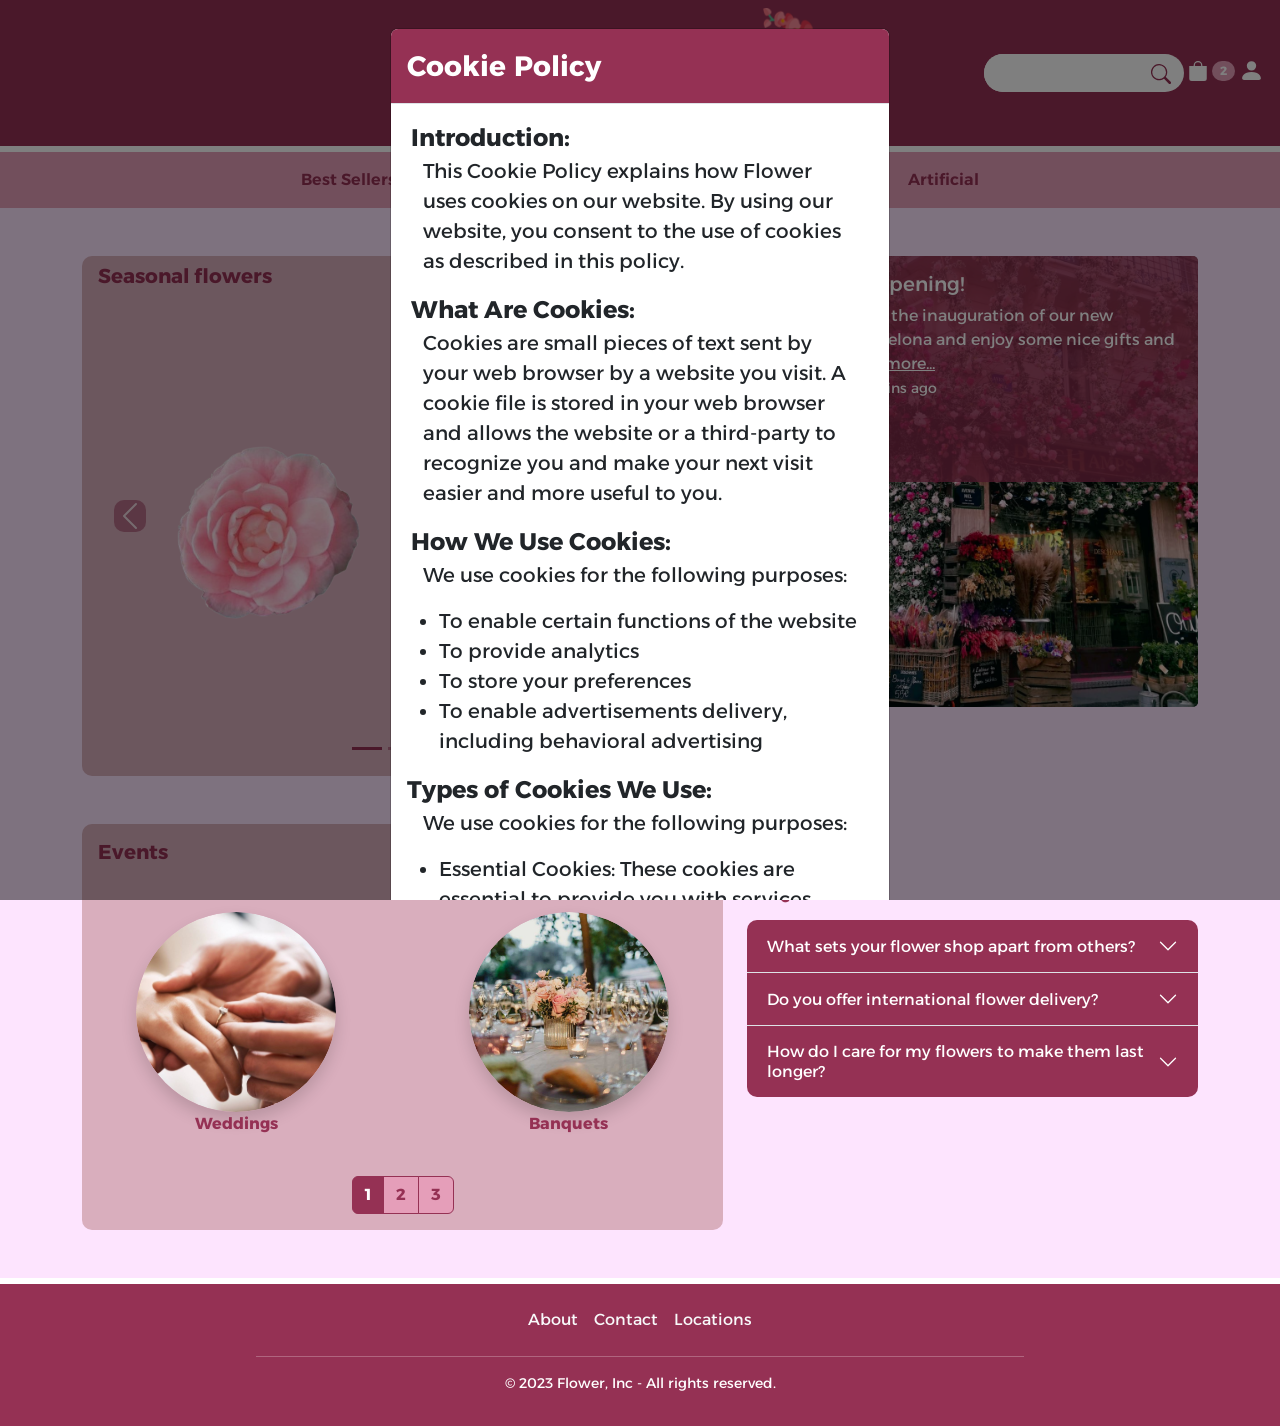
<file: index.html>
<!DOCTYPE html>
<html lang="es">

<head>
  <meta charset="UTF-8">
  <meta name="viewport" content="width=device-width, initial-scale=1.0">
  <title>Welcome to Flower</title>
  <!--STYLES-->
  <link rel="stylesheet" href="libs/css/bootstrap.css">
  <link rel="stylesheet" href="css/style.css">
  <!--FONTS-->
  <link rel="preconnect" href="https://fonts.googleapis.com">
  <link rel="preconnect" href="https://fonts.gstatic.com" crossorigin>
  <link href="https://fonts.googleapis.com/css2?family=Aboreto&display=swap" rel="stylesheet">
  <link rel="preconnect" href="https://fonts.googleapis.com">
  <link rel="preconnect" href="https://fonts.gstatic.com" crossorigin>
  <link href="https://fonts.googleapis.com/css2?family=Aboreto&family=Alexandria:wght@300&display=swap"
    rel="stylesheet">
</head>

<body>
  <!--BACK TO TOP BUTTON-->
  <button type="button" class="btn btn-lg" id="btn-back-to-top">
    <svg xmlns="http://www.w3.org/2000/svg" width="60" height="60" fill="#953154" class="bi bi-arrow-up-circle-fill"
      viewBox="0 0 16 16">
      <path
        d="M16 8A8 8 0 1 0 0 8a8 8 0 0 0 16 0m-7.5 3.5a.5.5 0 0 1-1 0V5.707L5.354 7.854a.5.5 0 1 1-.708-.708l3-3a.5.5 0 0 1 .708 0l3 3a.5.5 0 0 1-.708.708L8.5 5.707z" />
    </svg>
  </button>
  <!--END BACK TO TOP BUTTON-->
  <!--SIGN IN MODAL-->
  <div class="modal fade" id="signInModal" aria-hidden="true" aria-labelledby="signInModalLabel" tabindex="-1">
    <div class="modal-dialog modal-dialog-centered">
      <div class="modal-content">
        <div class="modal-header">
          <h1 class="modal-title fs-5 fw-bold" id="signInModalLabel">Sign In</h1>
          <button type="button" class="btn-close" data-bs-dismiss="modal" aria-label="Close"></button>
        </div>
        <div class="modal-body">
          <!--Sign in form-->
          <form class="row g-3 needs-validation" action="#" method="POST" novalidate>
            <div class="col-md-6">
              <label for="validationCustomSignInEmail" class="form-label d-none"></label>
              <input type="email" class="form-control" id="validationCustomSignInEmail" placeholder="Email" required>
              <div class="invalid-feedback">
                Please input a valid email.
              </div>
            </div>
            <div class="col-md-6">
              <label for="validationCustomSignInPass" class="form-label d-none"></label>
              <input type="password" class="form-control" id="validationCustomSignInPass" placeholder="Password"
                required>
              <div class="invalid-feedback">
                Please input a valid password.
              </div>
            </div>
            <button class="w-100 mb-2 btn btn-lg rounded-3" type="submit">Sign in</button>
          </form>
          <!--End sign in form-->
          <hr class="my-4">
          <h2 class="fs-5 fw-bold mb-3">Or use a third-party</h2>
          <button class="w-100 py-2 mb-2 btn rounded-3" type="submit">
            <svg xmlns="http://www.w3.org/2000/svg" width="20" height="20" fill="currentColor" class="bi bi-google"
              viewBox="0 0 20 20">
              <path
                d="M15.545 6.558a9.42 9.42 0 0 1 .139 1.626c0 2.434-.87 4.492-2.384 5.885h.002C11.978 15.292 10.158 16 8 16A8 8 0 1 1 8 0a7.689 7.689 0 0 1 5.352 2.082l-2.284 2.284A4.347 4.347 0 0 0 8 3.166c-2.087 0-3.86 1.408-4.492 3.304a4.792 4.792 0 0 0 0 3.063h.003c.635 1.893 2.405 3.301 4.492 3.301 1.078 0 2.004-.276 2.722-.764h-.003a3.702 3.702 0 0 0 1.599-2.431H8v-3.08h7.545z" />
            </svg>
            Sign in with Google
          </button>
          <button class="w-100 py-2 mb-2 btn rounded-3" type="submit">
            <svg xmlns="http://www.w3.org/2000/svg" width="25" height="25" fill="currentColor" class="bi bi-facebook"
              viewBox="0 0 20 20">
              <path
                d="M16 8.049c0-4.446-3.582-8.05-8-8.05C3.58 0-.002 3.603-.002 8.05c0 4.017 2.926 7.347 6.75 7.951v-5.625h-2.03V8.05H6.75V6.275c0-2.017 1.195-3.131 3.022-3.131.876 0 1.791.157 1.791.157v1.98h-1.009c-.993 0-1.303.621-1.303 1.258v1.51h2.218l-.354 2.326H9.25V16c3.824-.604 6.75-3.934 6.75-7.951" />
            </svg>
            Sign in with Facebook
          </button>
        </div>
        <div class="modal-footer">
          <small class="text-body-secondary">Don't have an account?</small>
          <button class="btn" data-bs-target="#signUpModal" data-bs-toggle="modal">Sign Up</button>
        </div>
      </div>
    </div>
  </div>
  <!--END SIGN IN MODAL-->
  <!--SIGN UP MODAL-->
  <div class="modal fade" id="signUpModal" aria-hidden="true" aria-labelledby="signUpModalLabel" tabindex="-1">
    <div class="modal-dialog modal-dialog-centered">
      <div class="modal-content">
        <div class="modal-header">
          <h1 class="modal-title fs-5 fw-bold" id="signUpModalLabel">Sign Up</h1>
          <button type="button" class="btn-close" data-bs-dismiss="modal" aria-label="Close"></button>
        </div>
        <div class="modal-body">
          <!--Sign up form-->
          <form class="row g-3 needs-validation" novalidate>
            <div class="col-md-6">
              <label for="validationCustomFirstName" class="form-label">First name</label>
              <input type="text" class="form-control" id="validationCustomFirstName" required>
              <div class="valid-feedback">
                Looks good!
              </div>
            </div>
            <div class="col-md-6">
              <label for="validationCustomLastName" class="form-label">Last name</label>
              <input type="text" class="form-control" id="validationCustomLastName" required>
              <div class="valid-feedback">
                Looks good!
              </div>
            </div>
            <div class="col-md-6">
              <label for="validationCustomUsername" class="form-label">Email</label>
              <div class="input-group has-validation">
                <span class="input-group-text" id="inputGroupPrepend">@</span>
                <input type="email" class="form-control" id="validationCustomUsername"
                  aria-describedby="inputGroupPrepend" required>
                <div class="invalid-feedback">
                  Please provide a valid email.
                </div>
              </div>
            </div>
            <div class="col-md-6">
              <label for="validationCustomPassword" class="form-label">Password</label>
              <div class="input-group has-validation">
                <span class="input-group-text" id="inputGroupPrepend2">*</span>
                <input type="password" class="form-control" id="validationCustomPassword"
                  aria-describedby="inputGroupPrepend"
                  pattern="^(?=.*[a-z])(?=.*[A-Z])(?=.*\d)(?=.*[?!*%#])[\w?!*%#]{8,}$" data-bs-toggle="tooltip"
                  data-bs-placement="top" data-bs-custom-class="custom-tooltip"
                  data-bs-title="Minimum 10 characters, one letter, number and symbol" required>
                <div class="invalid-feedback">
                  Please provide a password at least 10 characters long, with a minimum of one letter, number and
                  symbol.
                </div>
              </div>
            </div>
            <div class="col-md-6">
              <label for="validationCustomRegion" class="form-label">Region</label>
              <select class="form-select" id="validationCustomRegion" required>
                <option selected disabled value="">Choose...</option>
                <option>Africa</option>
                <option>Asia</option>
                <option>Europe</option>
                <option>North America</option>
                <option>South America</option>
                <option>Oceania</option>
              </select>
              <div class="invalid-feedback">
                Please select a valid region.
              </div>
            </div>
            <div class="col-md-6">
              <label for="validationCustomPhone" class="form-label">Phone number</label>
              <input type="tel" class="form-control" id="validationCustomPhone" maxlength="9" minlength="9" required>
              <div class="invalid-feedback">
                Please provide a valid phone number.
              </div>
            </div>
            <div class="col-12">
              <div class="form-check">
                <input class="form-check-input" type="checkbox" value="" id="invalidCheck" required>
                <label class="form-check-label" for="invalidCheck">
                  Agree to terms and conditions
                </label>
                <div class="invalid-feedback">
                  You must agree before submitting.
                </div>
              </div>
            </div>
            <div class="col-12 d-flex justify-content-between">
              <button class="btn" type="submit">Create an account</button>
              <button class="btn" type="reset">Reset</button>
            </div>
          </form>
          <!--End sign up form-->
        </div>
        <div class="modal-footer">
          <small class="text-body-secondary">Have an account?</small>
          <button class="btn" data-bs-target="#signInModal" data-bs-toggle="modal">Sign In</button>
        </div>
      </div>
    </div>
  </div>
  <!--END SIGN UP MODAL-->
  <!--CART MODAL-->
  <div class="modal fade" id="cartModal" tabindex="-1" aria-labelledby="cartModalLabel" aria-hidden="true">
    <div class="modal-dialog modal-dialog-centered modal-dialog-scrollable">
      <div class="modal-content">
        <div class="modal-header">
          <h5 class="modal-title" id="cartModalLabel">Cart</h5>
          <button type="button" class="btn-close" data-bs-dismiss="modal" aria-label="Close"></button>
        </div>
        <div class="modal-body">
          <ul class="list-group mb-3">
            <li class="list-group-item list-group-item-action d-flex justify-content-between align-items-start">
              <div class="ms-2 me-auto">
                <div class="fw-bold">25 x White Camellia</div>
                  325€ (13.00€)
              </div>
              <a href="#" class="text-decoration-none nav-link">
                <svg xmlns="http://www.w3.org/2000/svg" width="25" height="25" fill="currentColor" class="bi bi-x"
                  viewBox="0 0 16 16">
                  <path
                    d="M4.646 4.646a.5.5 0 0 1 .708 0L8 7.293l2.646-2.647a.5.5 0 0 1 .708.708L8.707 8l2.647 2.646a.5.5 0 0 1-.708.708L8 8.707l-2.646 2.647a.5.5 0 0 1-.708-.708L7.293 8 4.646 5.354a.5.5 0 0 1 0-.708" />
                </svg>
              </a>
            </li>
            <li class="list-group-item list-group-item-action d-flex justify-content-between align-items-start">
              <div class="ms-2 me-auto">
                <div class="fw-bold">5 x Bloody Rose Seeds</div>
                  29.25€ (5.99€)
              </div>
              <a href="#" class="text-decoration-none nav-link">
                <svg xmlns="http://www.w3.org/2000/svg" width="25" height="25" fill="currentColor" class="bi bi-x"
                  viewBox="0 0 16 16">
                  <path
                    d="M4.646 4.646a.5.5 0 0 1 .708 0L8 7.293l2.646-2.647a.5.5 0 0 1 .708.708L8.707 8l2.647 2.646a.5.5 0 0 1-.708.708L8 8.707l-2.646 2.647a.5.5 0 0 1-.708-.708L7.293 8 4.646 5.354a.5.5 0 0 1 0-.708" />
                </svg>
              </a>
            </li>
          </ul>
          <div class="row">
            <div class="col-4">
              <label for="validationCustomPromo" class="form-label">Promotion Code</label>
              <input type="text" class="form-control" id="validationCustomPromo" required>
              <button class="btn my-2">Apply</button>
            </div>
            <div class="col-8">
              <div class="table-responsive">
                <table class="table table-hover text-center table-bordered">
                  <tbody>
                    <tr>
                      <th scope="row">Subtotal</th>
                      <td>354.25€</td>
                    </tr>
                    <tr>
                      <th scope="row">Discount</th>
                      <td>0.00€</td>
                    </tr>
                    <tr>
                      <th scope="row" id="total">Total</th>
                      <td class="fw-bold" id="totalPrice">354.25€</td>
                    </tr>
                  </tbody>
                </table>
              </div>
            </div>
          </div>
        </div>
        <div class="modal-footer">
          <button type="button" class="btn" data-bs-dismiss="modal">Checkout</button>
        </div>
      </div>
    </div>
  </div>
  <!--END CART MODAL-->
  <!--SEARCH MODAL-->
  <div class="modal fade" id="searchModal" tabindex="-1" aria-labelledby="searchModalLabel" aria-hidden="true">
    <div class="modal-dialog modal-dialog-scrollable">
      <div class="modal-content">
        <div class="modal-header">
          <h5 class="modal-title" id="searchModalLabel">Search</h5>
          <button type="button" class="btn-close" data-bs-dismiss="modal" aria-label="Close"></button>
        </div>
        <div class="modal-body">
          <div class="searchGroup container">
            <div class="row flex-nowrap justify-content-center">
              <div class="col-10 col-sm-11">
                <div class="input-group">
                  <input type="text" class="form-control" aria-label="Search" aria-describedby="button-search-mobile"
                    placeholder="What are you looking for?">
                  <button class="btn" type="button" id="button-search-mobile">
                    <svg xmlns="http://www.w3.org/2000/svg" width="20" height="20" fill="white" class="bi bi-search"
                      viewBox="0 0 16 16">
                      <path
                        d="M11.742 10.344a6.5 6.5 0 1 0-1.397 1.398h-.001c.03.04.062.078.098.115l3.85 3.85a1 1 0 0 0 1.415-1.414l-3.85-3.85a1.007 1.007 0 0 0-.115-.1zM12 6.5a5.5 5.5 0 1 1-11 0 5.5 5.5 0 0 1 11 0" />
                    </svg>
                  </button>
                </div>
              </div>
              <div class="col-2 col-sm-1 d-none">
                <div class="spinner-border" role="status">
                  <span class="visually-hidden">Loading...</span>
                </div>
              </div>
            </div>
            <div class="row">
              <div class="placeholder-glow d-none" data-bs-dismiss="modal">
                <a href="#" class="placeholder col-12"></a>
                <a href="#" class="placeholder col-12"></a>
                <a href="#" class="placeholder col-12"></a>
                <a href="#" class="placeholder col-12"></a>
                <a href="#" class="placeholder col-12"></a>
              </div>
            </div>
          </div>
        </div>
      </div>
    </div>
  </div>
  <!--END SEARCH MODAL-->
  <!--COOKIES MODAL-->
  <div id="cookie" class="modal fade" tabindex="-1">
    <div class="modal-dialog">
      <div class="modal-content">
        <div class="modal-header">
          <h5 class="modal-title text-white fw-bold fs-3">Cookie Policy</h5>
        </div>
        <div class="modal-body">
          <!-- Cookie's information-->
          <div id="info">
            <span class="fw-bold fs-4 p-1">Introduction:</span>
            <p class="fs-5 px-3">
              This Cookie Policy explains how Flower uses cookies on our website.
              By using our website, you consent to the use of cookies as described in this policy.
            </p>
            <span class="fw-bold fs-4 p-1">What Are Cookies:</span>
            <p class="fs-5 px-3">
              Cookies are small pieces of text sent by your web browser by a website you visit.
              A cookie file is stored in your web browser and allows the website or a third-party
              to recognize you and make your next visit easier and more useful to you.
            </p>
            <span class="fw-bold fs-4 p-1">How We Use Cookies:</span>
            <p class="fs-5 px-3">
              We use cookies for the following purposes:
            <ul class="fs-5">
              <li>To enable certain functions of the website</li>
              <li>To provide analytics</li>
              <li>To store your preferences</li>
              <li>To enable advertisements delivery, including behavioral advertising</li>
            </ul>
            </p>
            <span class="fw-bold fs-4">Types of Cookies We Use:</span>
            <p class="fs-5 px-3">
              We use cookies for the following purposes:
            <ul class="fs-5">
              <li>
                <span>Essential Cookies:</span>
                These cookies are essential to provide you with services available
                through our website and to enable you to use its features.
              </li>
              <li>
                <span>Analytics Cookies:</span>
                These cookies allow us to track the use and performance of our
                website so we can make improvements.
              </li>
              <li>
                <span>Advertising Cookies:</span>
                These cookies are used to deliver advertisements that are relevant
                to you and your interests.
              </li>
            </ul>
            </p>
            <span class="fw-bold fs-4 p-1">Contact Us:</span>
            <p class="fs-5 px-3">
              If you have any questions about our Cookie Policy, please
              <a class="link-offset-2 fw-bold" href="contact.html">contact us</a>.
            </p>
          </div>
          <!--End Cookie's information-->
          <hr>
          <!--Cookie's Form-->
          <form id="cookie-form" class="px-4 py-3" novalidate>
            <p class="fw-bold fs-4">Essential Cookies</p>
            <div class="check-group mb-1">
              <div class="form-check form-switch form-check-reverse">
                <input class="form-check-input" type="checkbox" role="switch" id="checked1" checked disabled>
                <label class="form-check-label fw-bold fs-5" for="checked1">
                  <span data-bs-toggle="tooltip" data-bs-custom-class="custom-tooltip" data-bs-placement="top"
                    data-bs-title="Used to detect spam and enhance website security.">apbct_cookies</span>
                </label>
              </div>
              <div class="form-check form-switch form-check-reverse">
                <input class="form-check-input" type="checkbox" role="switch" id="checked2" checked disabled>
                <label class="form-check-label fw-bold fs-5" for="checked2">
                  <span data-bs-toggle="tooltip" data-bs-custom-class="custom-tooltip" data-bs-placement="left"
                    data-bs-title="Used to detect spam and enhance website security.">apbct_head</span>
                </label>
              </div>
              <div class="form-check form-switch form-check-reverse">
                <input class="form-check-input" type="checkbox" role="switch" id="checked3" checked disabled>
                <label class="form-check-label fw-bold fs-5" for="checked3">
                  <span data-bs-toggle="tooltip" data-bs-custom-class="custom-tooltip" data-bs-placement="left"
                    data-bs-title="Used to detect and defend against attacks from response cookies. This cookie is necessary for the security and integrity of the website.">_abck</span>
                </label>
              </div>
              <div class="form-check form-switch form-check-reverse">
                <input class="form-check-input" type="checkbox" role="switch" id="checked4" checked disabled>
                <label class="form-check-label fw-bold fs-5" for="checked4">
                  <span data-bs-toggle="tooltip" data-bs-custom-class="custom-tooltip" data-bs-placement="left"
                    data-bs-title="Stores the user's cookie consent state for the current domain.">C_Consent</span>
                </label>
              </div>
              <div class="form-check form-switch form-check-reverse">
                <input class="form-check-input" type="checkbox" role="switch" id="checked5" checked disabled>
                <label class="form-check-label fw-bold fs-5" for="checked5">
                  <span data-bs-toggle="tooltip" data-bs-custom-class="custom-tooltip" data-bs-placement="left"
                    data-bs-title="Determines if the visitor has accepted the cookie consent box. This ensures that the cookie consent box will not appear again on their return to the website.">cookies.js</span>
                </label>
              </div>
            </div>
            <p class="fw-bold fs-4">Advertising Cookies</p>
            <div class="check-group">
              <div class="form-check form-switch form-check-reverse">
                <input class="form-check-input" type="checkbox" role="switch" id="checked6">
                <label class="form-check-label fw-bold fs-5" for="checked6">
                  <span data-bs-toggle="tooltip" data-bs-custom-class="custom-tooltip" data-bs-placement="left"
                    data-bs-title="Detects how the user found the website by recording their last URL.">lastExternal</span>
                </label>
              </div>
              <div class="form-check form-switch form-check-reverse">
                <input class="form-check-input" type="checkbox" role="switch" id="checked7" d>
                <label class="form-check-label fw-bold fs-5" for="checked7">
                  <span data-bs-toggle="tooltip" data-bs-custom-class="custom-tooltip" data-bs-placement="left"
                    data-bs-title="Used by Facebook to provide a range of advertising products, such as real-time bidding from third-party advertisers.">_fbp</span>
                </label>
              </div>
              <div class="form-check form-switch form-check-reverse">
                <input class="form-check-input" type="checkbox" role="switch" id="checked8">
                <label class="form-check-label fw-bold fs-5" for="checked8">
                  <span data-bs-toggle="tooltip" data-bs-custom-class="custom-tooltip" data-bs-placement="left"
                    data-bs-title="Used to track user interaction with embedded content.">requests</span>
                </label>
              </div>
              <div class="form-check form-switch form-check-reverse">
                <input class="form-check-input" type="checkbox" role="switch" id="checked9">
                <label class="form-check-label fw-bold fs-5" for="checked9">
                  <span data-bs-toggle="tooltip" data-bs-custom-class="custom-tooltip" data-bs-placement="left"
                    data-bs-title="This cookie records visitor data used to optimize advertising relevance.">C_Consent</span>
                </label>
              </div>
              <div class="form-check form-switch form-check-reverse">
                <input class="form-check-input" type="checkbox" role="switch" id="checked10">
                <label class="form-check-label fw-bold fs-5" for="checked10">
                  <span data-bs-toggle="tooltip" data-bs-custom-class="custom-tooltip" data-bs-placement="left"
                    data-bs-title="Records a unique identifier used to generate statistical data about how the visitor uses the website.">_gid</span>
                </label>
              </div>
            </div>
            <p class="fw-bold fs-4">Analytics Cookies</p>
            <div class="check-group">
              <div class="form-check form-switch form-check-reverse">
                <input class="form-check-input" type="checkbox" role="switch" id="checked11">
                <label class="form-check-label fw-bold fs-5" for="checked11">
                  <span data-bs-toggle="tooltip" data-bs-custom-class="custom-tooltip" data-bs-placement="left"
                    data-bs-title="Collects data on the number of times a user has visited the website, along with the dates of the first and most recent visit. Used by Google Analytics.">_ga_#</span>
                </label>
              </div>
              <div class="form-check form-switch form-check-reverse">
                <input class="form-check-input" type="checkbox" role="switch" id="checked12">
                <label class="form-check-label fw-bold fs-5" for="checked12">
                  <span data-bs-toggle="tooltip" data-bs-custom-class="custom-tooltip" data-bs-placement="left"
                    data-bs-title="Records whether total web scroll detection is active - this function remembers how far the user has scrolled in the current session across the web's subpages.">ct_scrolled</span>
                </label>
              </div>
              <div class="form-check form-switch form-check-reverse">
                <input class="form-check-input" type="checkbox" role="switch" id="checked13">
                <label class="form-check-label fw-bold fs-5" for="checked13">
                  <span data-bs-toggle="tooltip" data-bs-custom-class="custom-tooltip" data-bs-placement="left"
                    data-bs-title="Used to record how the user entered the website - this function is provided by Mailchimp.">mailchimp_</span>
                </label>
              </div>
              <div class="form-check form-switch form-check-reverse">
                <input class="form-check-input" type="checkbox" role="switch" id="checked14">
                <label class="form-check-label fw-bold fs-5" for="checked14">
                  <span data-bs-toggle="tooltip" data-bs-custom-class="custom-tooltip" data-bs-placement="left"
                    data-bs-title="Records statistical data on visitor behavior on the website. This is used for internal analysis by the website operator.">td </span>
                </label>
              </div>
            </div>
            <div class="my-3 row">
              <button type="button" id="reject" class="btn col-12 col-md-4 text-white fw-bold fs-5 my-2 p-2">Reject
                All</button>
              <button type="submit" id="save" class="btn col-12 col-md-4 text-white fw-bold fs-5 my-2 p-2">Save
                changes</button>
              <button type="submit" id="accept" class="btn col-12 col-md-4 text-white fw-bold fs-5 my-2 p-2">Accept
                All</button>
            </div>
          </form>
          <!--All cokies examples come from the cookies of https://floristeriafeliu.com/flower-delivery-valencia/ -->
          <!--End Cookie's Form-->
        </div>
      </div>
    </div>
  </div>
  <!--END COOKIES MODAL -->
  <!--HEADER-->
  <header>
    <!--Header mobile-->
    <nav class="navbar navbar-expand-lg navbar-dark d-md-none nav-burger py-3" aria-label="Offcanvas navbar large">
      <div class="container-fluid">
        <!--Offcanvas burger nav-->
        <button class="navbar-toggler" type="button" data-bs-toggle="offcanvas" data-bs-target="#offcanvasNavbar"
          aria-controls="offcanvasNavbar" aria-label="Toggle navigation">
          <svg xmlns="http://www.w3.org/2000/svg" width="30" height="30" fill="white" class="bi bi-list"
            viewBox="0 0 16 16">
            <path fill-rule="evenodd"
              d="M2.5 12a.5.5 0 0 1 .5-.5h10a.5.5 0 0 1 0 1H3a.5.5 0 0 1-.5-.5m0-4a.5.5 0 0 1 .5-.5h10a.5.5 0 0 1 0 1H3a.5.5 0 0 1-.5-.5m0-4a.5.5 0 0 1 .5-.5h10a.5.5 0 0 1 0 1H3a.5.5 0 0 1-.5-.5" />
          </svg>
        </button>
        <div class="offcanvas offcanvas-start w-75" tabindex="-1" id="offcanvasNavbar"
          aria-labelledby="offcanvasNavbarLabel">
          <!--Offcanvas header-->
          <div class="offcanvas-header flex-column">
            <button type="button" class="btn-close btn-close-white align-self-end py-2" data-bs-dismiss="offcanvas"
              aria-label="Close"></button>
            <a class="blog-header-logo text-body-emphasis text-decoration-none" href="index.html"><img src="imgs/logo.png" alt="Logo" id="logo-nav" class="img-fluid offcanvas-title"></a>
          </div>
          <!--End offcanvas header-->
          <!--Offcanvas body-->
          <hr class="border border-3 border-white opacity-100 m-0">
          <div class="offcanvas-body py-0">
            <ul class="navbar-nav justify-content-evenly flex-grow-1 text-center fs-5 fw-semibold h-100">
              <li class="nav-item m-0">
                <a class="nav-link" href="#">Best Sellers</a>
              </li>
              <li class="nav-item m-0">
                <a class="nav-link" href="#">Events</a>
              </li>
              <li class="nav-item m-0">
                <a class="nav-link" href="#">Seasons</a>
              </li>
              <li class="nav-item m-0">
                <a class="nav-link" href="#">Flowers</a>
              </li>
              <li class="nav-item m-0">
                <a class="nav-link" href="#">Plants</a>
              </li>
              <li class="nav-item m-0">
                <a class="nav-link" href="#">Artificial</a>
              </li>
            </ul>
          </div>
          <!--End offcanvas body-->
          <!--Offcanvas footer-->
          <hr class="border border-3 border-white opacity-100 m-0">
          <div class="offcanvas-footer d-flex justify-content-around py-4 text-white fw-semibold fs-5 text-center">
            <button class="nav-link link-light" data-bs-target="#signInModal" data-bs-toggle="modal">Sign In</button>
            <svg xmlns="http://www.w3.org/2000/svg" width="40" height="40" fill="white" class="bi bi-person-fill"
              viewBox="0 0 16 16">
              <path d="M3 14s-1 0-1-1 1-4 6-4 6 3 6 4-1 1-1 1zm5-6a3 3 0 1 0 0-6 3 3 0 0 0 0 6" />
            </svg>
            <button class="nav-link link-light" data-bs-target="#signUpModal" data-bs-toggle="modal">Sign Up</button>
          </div>
          <!--End offcanvas footer-->
          <hr class="border border-3 border-white opacity-100 m-0">
        </div>
        <!--End offcanvas burger nav-->
        <div class="mx-1">
          <a href="#" class="p-1 text-decoration-none" data-bs-toggle="modal" data-bs-target="#searchModal">
            <svg xmlns="http://www.w3.org/2000/svg" width="20" height="20" fill="white" class="bi bi-search"
              viewBox="0 0 16 16">
              <path
                d="M11.742 10.344a6.5 6.5 0 1 0-1.397 1.398h-.001c.03.04.062.078.098.115l3.85 3.85a1 1 0 0 0 1.415-1.414l-3.85-3.85a1.007 1.007 0 0 0-.115-.1zM12 6.5a5.5 5.5 0 1 1-11 0 5.5 5.5 0 0 1 11 0" />
            </svg>
          </a>
          <a href="#" class="px-2 text-decoration-none" data-bs-toggle="modal" data-bs-target="#cartModal">
            <svg xmlns="http://www.w3.org/2000/svg" width="20" height="20" fill="white" class="bi bi-bag-fill"
              viewBox="0 0 16 16">
              <path
                d="M8 1a2.5 2.5 0 0 1 2.5 2.5V4h-5v-.5A2.5 2.5 0 0 1 8 1m3.5 3v-.5a3.5 3.5 0 1 0-7 0V4H1v10a2 2 0 0 0 2 2h10a2 2 0 0 0 2-2V4z" />
            </svg>
            <span class="badge rounded-pill">2</span>
          </a>
        </div>
      </div>
    </nav>
    <!--End header mobile-->
    <!--Header desktop-->
    <div class="d-none d-md-flex row m-0 flex-nowrap justify-content-between align-items-center">
      <div class="col-4 offset-sm-4 text-center py-2">
        <a class="text-body-emphasis text-decoration-none" href="index.html"><img src="imgs/logo.png" alt="Logo" id="logo-header" class="img-fluid"></a>
      </div>
      <!--Nav header desktop-->
      <nav class="col-4 nav-header d-flex justify-content-end">
        <div class="input-group w-50">
          <input type="text" class="form-control" aria-label="Search" aria-describedby="button-search-desktop">
          <button class="btn" type="button" id="button-search-desktop">
            <svg xmlns="http://www.w3.org/2000/svg" width="20" height="20" fill="#953154" class="bi bi-search"
              viewBox="0 0 16 16">
              <path
                d="M11.742 10.344a6.5 6.5 0 1 0-1.397 1.398h-.001c.03.04.062.078.098.115l3.85 3.85a1 1 0 0 0 1.415-1.414l-3.85-3.85a1.007 1.007 0 0 0-.115-.1zM12 6.5a5.5 5.5 0 1 1-11 0 5.5 5.5 0 0 1 11 0" />
            </svg>
          </button>
        </div>
        <div class="m-1">
          <a href="#" class="text-decoration-none" data-bs-toggle="modal" data-bs-target="#cartModal">
            <svg xmlns="http://www.w3.org/2000/svg" width="20" height="20" fill="white" class="bi bi-bag-fill"
              viewBox="0 0 16 16">
              <path
                d="M8 1a2.5 2.5 0 0 1 2.5 2.5V4h-5v-.5A2.5 2.5 0 0 1 8 1m3.5 3v-.5a3.5 3.5 0 1 0-7 0V4H1v10a2 2 0 0 0 2 2h10a2 2 0 0 0 2-2V4z" />
            </svg>
            <span class="badge rounded-pill">2</span>
          </a>
          <a href="#" class="text-decoration-none" data-bs-toggle="modal" data-bs-target="#signInModal">
            <svg xmlns="http://www.w3.org/2000/svg" width="25" height="25" fill="white" class="bi bi-person-fill"
              viewBox="0 0 16 16">
              <path d="M3 14s-1 0-1-1 1-4 6-4 6 3 6 4-1 1-1 1zm5-6a3 3 0 1 0 0-6 3 3 0 0 0 0 6" />
            </svg>
          </a>
        </div>
      </nav>
      <!--End nav header desktop-->
    </div>
    <!--End header desktop-->
  </header>
  <!--END HEADER-->
  <hr class="border border-3 border-white opacity-100 m-0">
  <!--DESKTOP NAV-->
  <nav class="d-none d-md-flex justify-content-center py-2 nav-desktop">
    <ul class="nav nav-pills fw-semibold">
      <li class="nav-item">
        <a class="nav-link" href="#">Best Sellers</a>
      </li>
      <li class="nav-item">
        <a class="nav-link" href="#">Events</a>
      </li>
      <li class="nav-item">
        <a class="btn nav-link dropdown-toggle" href="#" role="button" data-bs-toggle="dropdown"
          aria-expanded="false">Seasons</a>
        <ul class="dropdown-menu">
          <li class="border-bottom border-white"><a class="dropdown-item w-auto my-1" href="#">Winter</a></li>
          <li class="border-bottom border-white"><a class="dropdown-item w-auto my-1" href="#">Spring</a></li>
          <li class="border-bottom border-white"><a class="dropdown-item w-auto my-1" href="#">Summer</a></li>
          <li class="border-bottom border-white"><a class="dropdown-item w-auto my-1" href="#">Autumn</a></li>
        </ul>
      </li>
      <li class="nav-item">
        <a class="nav-link" href="#">Flowers</a>
      </li>
      <li class="nav-item">
        <a class="nav-link" href="#">Plants</a>
      </li>
      <li class="nav-item">
        <a class="nav-link" href="#">Artificial</a>
      </li>
    </ul>
  </nav>
  <!--END DESKTOP NAV-->
  <!--MAIN-->
  <main>
    <section class="container">
      <div class="row">
        <!--Carousel-->
        <article class="order-lg-first col-lg-7">
          <div id="flowerCarousel" class="carousel slide">
            <div class="carousel-indicators">
              <button type="button" data-bs-target="#flowerCarousel" data-bs-slide-to="0" class="active"
                aria-current="true" aria-label="Slide 1"></button>
              <button type="button" data-bs-target="#flowerCarousel" data-bs-slide-to="1" aria-label="Slide 2"></button>
              <button type="button" data-bs-target="#flowerCarousel" data-bs-slide-to="2" aria-label="Slide 3"></button>
            </div>
            <div class="carousel-inner px-3 my-5">
              <h5 class="fw-bold py-2">Seasonal flowers</h5>
              <div class="carousel-item active">
                <div class="text-center m-5">
                  <div class="row align-items-center pb-3">
                    <div class="col-xl-6">
                      <a href="#" class="text-decoration-none">
                        <img class="w-75" src="imgs/Flowers/camellia.png" alt="Camellia">
                      </a>
                    </div>
                    <div class="col-xl-6">
                      <div class="carousel-caption position-relative mt-5">
                        <h2 class="fw-bold">Camellia</h2>
                        <p class="d-none d-sm-block fs-5">Queens of the winter flowers, Camellias are attractive
                          evergreen shrubs highly prized for the beauty of their exquisite blooms. <a href="#">Read
                            more...</a></p>
                      </div>
                    </div>
                  </div>
                </div>
              </div>
              <div class="carousel-item">
                <div class="text-center m-5">
                  <div class="row align-items-center pb-3">
                    <div class="col-xl-6">
                      <a href="#" class="text-decoration-none">
                        <img class="w-75" src="imgs/Flowers/gardenia.png" alt="Gardenia">
                      </a>
                    </div>
                    <div class="col-xl-6">
                      <div class="carousel-caption position-relative mt-5">
                        <h2 class="fw-bold">Gardenia</h2>
                        <p class="d-none d-sm-block fs-5">Beloved for their intoxicating fragrance and attractive,
                          Gardenias are irresistible heat-loving evergreen shrubs or trees. <a href="#">Read more...</a>
                        </p>
                      </div>
                    </div>
                  </div>
                </div>
              </div>
              <div class="carousel-item">
                <div class="text-center m-5">
                  <div class="row align-items-center pb-3">
                    <div class="col-xl-6">
                      <a href="#" class="text-decoration-none">
                        <img class="w-75" src="imgs/Flowers/hellebore.png" alt="Hellebore">
                      </a>
                    </div>
                    <div class="col-xl-6">
                      <div class="carousel-caption position-relative mt-5">
                        <h2 class="fw-bold">Hellebore</h2>
                        <p class="d-none d-sm-block fs-5">Hellebores are classic plants for winter interest, with
                          elegant, nodding blooms in shades of green, white, pink or ruby. <a href="#">Read more...</a>
                        </p>
                      </div>
                    </div>
                  </div>
                </div>
              </div>
            </div>
            <button class="carousel-control-prev justify-content-center" type="button" data-bs-target="#flowerCarousel"
              data-bs-slide="prev">
              <span class="carousel-control-prev-icon" aria-hidden="true"></span>
              <span class="visually-hidden">Previous</span>
            </button>
            <button class="carousel-control-next justify-content-center" type="button" data-bs-target="#flowerCarousel"
              data-bs-slide="next">
              <span class="carousel-control-next-icon" aria-hidden="true"></span>
              <span class="visually-hidden">Next</span>
            </button>
          </div>
        </article>
        <!--End carousel-->
        <!--Card and lg faqs-->
        <article class="order-first col-lg-5 mt-5">
          <!--Card-->
          <div class="card text-bg-dark border-0">
            <img src="imgs/store.jpg" class="card-img img-fluid" alt="Store">
            <div class="card-img-overlay">
              <h5 class="card-title">New Store Opening!</h5>
              <span class="card-text">Come join us to the inauguration of our new location in Barcelona and enjoy some
                nice gifts and coupons. <a href="#" class="text-white">Read more...</a></span>
              <p class="card-text"><small>Last updated 3 mins ago</small></p>
            </div>
          </div>
          <!--End card-->
          <!--Lg faqs-->
          <div class="faqs d-none d-lg-block d-xl-none my-5 align-self-center">
            <h5 class="fw-bold py-2">FAQs</h5>
            <div class="accordion accordion-flush" id="accordionFAQLg">
              <div class="accordion-item">
                <h2 class="accordion-header">
                  <button class="accordion-button collapsed" type="button" data-bs-toggle="collapse"
                    data-bs-target="#flush-collapseOneLg" aria-expanded="false" aria-controls="flush-collapseOneLg">
                    What sets your flower shop apart from others?
                  </button>
                </h2>
                <div id="flush-collapseOneLg" class="accordion-collapse collapse" data-bs-parent="#accordionFAQLg">
                  <div class="accordion-body">We take pride in our fresh and high-quality flowers, personalized service,
                    and attention to detail. Our experienced florists are dedicated to creating stunning arrangements
                    for every customer.</div>
                </div>
              </div>
              <div class="accordion-item">
                <h2 class="accordion-header">
                  <button class="accordion-button collapsed" type="button" data-bs-toggle="collapse"
                    data-bs-target="#flush-collapseTwoLg" aria-expanded="false" aria-controls="flush-collapseTwoLg">
                    Do you offer international flower delivery?
                  </button>
                </h2>
                <div id="flush-collapseTwoLg" class="accordion-collapse collapse" data-bs-parent="#accordionFAQLg">
                  <div class="accordion-body">At the moment, we only provide local and national flower delivery
                    services. Check our delivery information for areas covered.</div>
                </div>
              </div>
              <div class="accordion-item">
                <h2 class="accordion-header">
                  <button class="accordion-button collapsed" type="button" data-bs-toggle="collapse"
                    data-bs-target="#flush-collapseThreeLg" aria-expanded="false" aria-controls="flush-collapseThreeLg">
                    How do I care for my flowers to make them last longer?
                  </button>
                </h2>
                <div id="flush-collapseThreeLg" class="accordion-collapse collapse" data-bs-parent="#accordionFAQLg">
                  <div class="accordion-body">Absolutely thrilled that you asked! We've curated a subpage dedicated to
                    transforming your flower care routine into a blooming success story.
                    <a href="#" class="btn m-3 tips">Check our plant tips and tricks!</a>
                  </div>
                </div>
              </div>
            </div>
          </div>
          <!--End lg faqs-->
        </article>
        <!--End card and lg faqs-->
        <!--Events-->
        <article class="col-xl-7">
          <div class="events fw-bold">
            <h5 class="fw-bold p-3">Events</h5>
            <div class="row text-center overflow-hidden" id="events1">
              <div class="col-md-6 p-4">
                <a href="wedding.html"><img src="imgs/Events/weddings.png" alt="Weddings"
                    class="img-fluid rounded-circle shadow"></a>
                <p>Weddings</p>
              </div>
              <div class="col-md-6 p-4">
                <a href="#"><img src="imgs/Events/banquets.png" alt="Banquets"
                    class="img-fluid rounded-circle shadow"></a>
                <p>Banquets</p>
              </div>
            </div>
            <div class="row text-center d-none overflow-hidden" id="events2">
              <div class="col-md-6 p-4">
                <a href="#"><img src="imgs/Events/funerals.png" alt="Funerals"
                    class="img-fluid rounded-circle shadow"></a>
                <p>Funerals</p>
              </div>
              <div class="col-md-6 p-4">
                <a href="#"><img src="imgs/Events/office.png" alt="Offices" class="img-fluid rounded-circle shadow"></a>
                <p>Offices</p>
              </div>
            </div>
            <div class="row text-center d-none overflow-hidden" id="events3">
              <div class="col-md-6 p-4">
                <a href="#"><img src="imgs/Events/holidays.png" alt="Holidays"
                    class="img-fluid rounded-circle shadow"></a>
                <p>Holidays</p>
              </div>
              <div class="col-md-6 p-4">
                <a href="#"><img src="imgs/Events/parties.png" alt="Parties"
                    class="img-fluid rounded-circle shadow"></a>
                <p>Parties</p>
              </div>
            </div>
            <nav aria-label="Events Pages" class="d-flex justify-content-center">
              <ul class="pagination pagination-md">
                <li class="page-item active" aria-current="page">
                  <a class="page-link" href="#events1">1</a>
                </li>
                <li class="page-item">
                  <a class="page-link" href="#events2">2</a>
                </li>
                <li class="page-item">
                  <a class="page-link" href="#events3">3</a>
                </li>
              </ul>
            </nav>
          </div>
        </article>
        <!--End events-->
        <!--Faqs-->
        <article class="col-lg-5 mb-5">
          <div class="faqs d-lg-none d-xl-block mt-5 align-self-center">
            <h5 class="fw-bold py-2">FAQs</h5>
            <div class="accordion accordion-flush" id="accordionFAQ">
              <div class="accordion-item">
                <h2 class="accordion-header">
                  <button class="accordion-button collapsed" type="button" data-bs-toggle="collapse"
                    data-bs-target="#flush-collapseOne" aria-expanded="false" aria-controls="flush-collapseOne">
                    What sets your flower shop apart from others?
                  </button>
                </h2>
                <div id="flush-collapseOne" class="accordion-collapse collapse" data-bs-parent="#accordionFAQ">
                  <div class="accordion-body">We take pride in our fresh and high-quality flowers, personalized service,
                    and attention to detail. Our experienced florists are dedicated to creating stunning arrangements
                    for every customer.</div>
                </div>
              </div>
              <div class="accordion-item">
                <h2 class="accordion-header">
                  <button class="accordion-button collapsed" type="button" data-bs-toggle="collapse"
                    data-bs-target="#flush-collapseTwo" aria-expanded="false" aria-controls="flush-collapseTwo">
                    Do you offer international flower delivery?
                  </button>
                </h2>
                <div id="flush-collapseTwo" class="accordion-collapse collapse" data-bs-parent="#accordionFAQ">
                  <div class="accordion-body">At the moment, we only provide local and national flower delivery
                    services. Check our delivery information for areas covered.</div>
                </div>
              </div>
              <div class="accordion-item">
                <h2 class="accordion-header">
                  <button class="accordion-button collapsed" type="button" data-bs-toggle="collapse"
                    data-bs-target="#flush-collapseThree" aria-expanded="false" aria-controls="flush-collapseThree">
                    How do I care for my flowers to make them last longer?
                  </button>
                </h2>
                <div id="flush-collapseThree" class="accordion-collapse collapse" data-bs-parent="#accordionFAQ">
                  <div class="accordion-body">Absolutely thrilled that you asked! We've curated a subpage dedicated to
                    transforming your flower care routine into a blooming success story.<br>
                    <a href="#" class="tips">Check our plant tips and tricks!</a>
                  </div>
                </div>
              </div>
            </div>
          </div>
        </article>
        <!--End faqs-->
      </div>
    </section>
  </main>
  <!--END MAIN-->
  <hr class="border border-3 border-white opacity-100 m-0 mt-5">
  <!--FOOTER-->
  <footer class="py-3">
    <ul class="nav justify-content-center">
      <li class="nav-item"><a href="#" class="nav-link px-2 link-light">About</a></li>
      <li class="nav-item"><a href="contact.html" class="nav-link px-2 link-light">Contact</a></li>
      <li class="nav-item"><a href="#" class="nav-link px-2 link-light">Locations</a></li>
    </ul>
    <hr class="border-white">
    <p class="text-center text-white small">&copy; 2023 Flower, Inc - All rights reserved.</p>
  </footer>
  <!--END FOOTER-->
</body>
<!--BOOTSTRAP JS-->
  <script src="https://code.jquery.com/jquery-3.6.0.min.js"></script>
  <script src="libs/js/bootstrap.bundle.min.js"></script>
<!--CUSTOM JS-->
  <script src="js/flower.js"></script>
  <script src="js/index.js"></script>
</html>
</file>
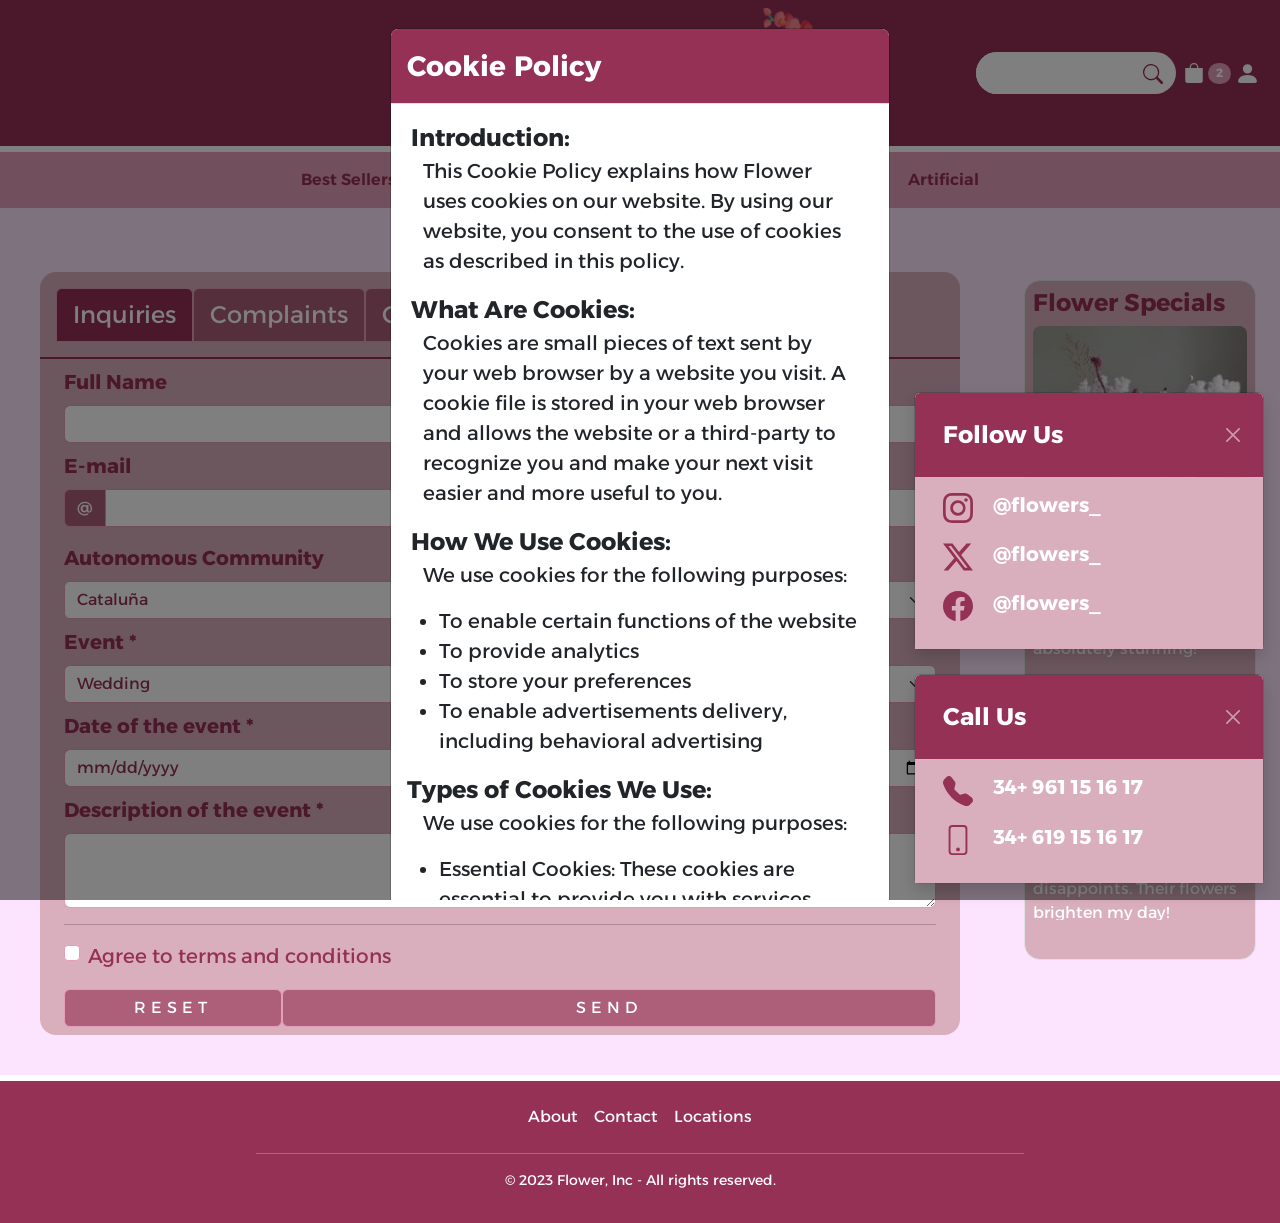
<file: contact.html>
<!DOCTYPE html>
<html lang="es">
<head>
  <meta charset="UTF-8">
  <meta name="viewport" content="width=device-width, initial-scale=1.0">
  <title>Contact Page</title>
  <!--STYLES-->
  <link rel="stylesheet" href="libs/css/bootstrap.css">
  <link rel="stylesheet" href="css/style.css">
  <!--FONTS-->
  <link rel="preconnect" href="https://fonts.googleapis.com">
  <link rel="preconnect" href="https://fonts.gstatic.com" crossorigin>
  <link href="https://fonts.googleapis.com/css2?family=Aboreto&display=swap" rel="stylesheet">
  <link rel="preconnect" href="https://fonts.googleapis.com">
  <link rel="preconnect" href="https://fonts.gstatic.com" crossorigin>
  <link href="https://fonts.googleapis.com/css2?family=Aboreto&family=Alexandria:wght@300&display=swap"
    rel="stylesheet">
</head>
<body>
  <!--BACK TO TOP BUTTON-->
  <button type="button" class="btn btn-lg" id="btn-back-to-top">
    <svg xmlns="http://www.w3.org/2000/svg" width="60" height="60" fill="#953154" class="bi bi-arrow-up-circle-fill"
      viewBox="0 0 16 16">
      <path
        d="M16 8A8 8 0 1 0 0 8a8 8 0 0 0 16 0m-7.5 3.5a.5.5 0 0 1-1 0V5.707L5.354 7.854a.5.5 0 1 1-.708-.708l3-3a.5.5 0 0 1 .708 0l3 3a.5.5 0 0 1-.708.708L8.5 5.707z" />
    </svg>
  </button>
  <!--END BACK TO TOP BUTTON-->
  <!--SIGN IN MODAL-->
  <div class="modal fade" id="signInModal" aria-hidden="true" aria-labelledby="signInModalLabel" tabindex="-1">
    <div class="modal-dialog modal-dialog-centered">
      <div class="modal-content">
        <div class="modal-header">
          <h1 class="modal-title fs-5 fw-bold" id="signInModalLabel">Sign In</h1>
          <button type="button" class="btn-close" data-bs-dismiss="modal" aria-label="Close"></button>
        </div>
        <div class="modal-body">
          <!--Sign in form-->
          <form class="row g-3 needs-validation" action="#" method="POST" novalidate>
            <div class="col-md-6">
              <label for="validationCustomSignInEmail" class="form-label d-none"></label>
              <input type="email" class="form-control" id="validationCustomSignInEmail" placeholder="Email" required>
              <div class="invalid-feedback">
                Please input a valid email.
              </div>
            </div>
            <div class="col-md-6">
              <label for="validationCustomSignInPass" class="form-label d-none"></label>
              <input type="password" class="form-control" id="validationCustomSignInPass" placeholder="Password"
                required>
              <div class="invalid-feedback">
                Please input a valid password.
              </div>
            </div>
            <button class="w-100 mb-2 btn btn-lg rounded-3" type="submit">Sign in</button>
          </form>
          <!--End sign in form-->
          <hr class="my-4">
          <h2 class="fs-5 fw-bold mb-3">Or use a third-party</h2>
          <button class="w-100 py-2 mb-2 btn rounded-3" type="submit">
            <svg xmlns="http://www.w3.org/2000/svg" width="20" height="20" fill="currentColor" class="bi bi-google"
              viewBox="0 0 20 20">
              <path
                d="M15.545 6.558a9.42 9.42 0 0 1 .139 1.626c0 2.434-.87 4.492-2.384 5.885h.002C11.978 15.292 10.158 16 8 16A8 8 0 1 1 8 0a7.689 7.689 0 0 1 5.352 2.082l-2.284 2.284A4.347 4.347 0 0 0 8 3.166c-2.087 0-3.86 1.408-4.492 3.304a4.792 4.792 0 0 0 0 3.063h.003c.635 1.893 2.405 3.301 4.492 3.301 1.078 0 2.004-.276 2.722-.764h-.003a3.702 3.702 0 0 0 1.599-2.431H8v-3.08h7.545z" />
            </svg>
            Sign in with Google
          </button>
          <button class="w-100 py-2 mb-2 btn rounded-3" type="submit">
            <svg xmlns="http://www.w3.org/2000/svg" width="25" height="25" fill="currentColor" class="bi bi-facebook"
              viewBox="0 0 20 20">
              <path
                d="M16 8.049c0-4.446-3.582-8.05-8-8.05C3.58 0-.002 3.603-.002 8.05c0 4.017 2.926 7.347 6.75 7.951v-5.625h-2.03V8.05H6.75V6.275c0-2.017 1.195-3.131 3.022-3.131.876 0 1.791.157 1.791.157v1.98h-1.009c-.993 0-1.303.621-1.303 1.258v1.51h2.218l-.354 2.326H9.25V16c3.824-.604 6.75-3.934 6.75-7.951" />
            </svg>
            Sign in with Facebook
          </button>
        </div>
        <div class="modal-footer">
          <small class="text-body-secondary">Don't have an account?</small>
          <button class="btn" data-bs-target="#signUpModal" data-bs-toggle="modal">Sign Up</button>
        </div>
      </div>
    </div>
  </div>
  <!--END SIGN IN MODAL-->
  <!--SIGN UP MODAL-->
  <div class="modal fade" id="signUpModal" aria-hidden="true" aria-labelledby="signUpModalLabel" tabindex="-1">
    <div class="modal-dialog modal-dialog-centered">
      <div class="modal-content">
        <div class="modal-header">
          <h1 class="modal-title fs-5 fw-bold" id="signUpModalLabel">Sign Up</h1>
          <button type="button" class="btn-close" data-bs-dismiss="modal" aria-label="Close"></button>
        </div>
        <div class="modal-body">
          <!--Sign up form-->
          <form class="row g-3 needs-validation" novalidate>
            <div class="col-md-6">
              <label for="validationCustomFirstName" class="form-label">First name</label>
              <input type="text" class="form-control" id="validationCustomFirstName" required>
              <div class="valid-feedback">
                Looks good!
              </div>
            </div>
            <div class="col-md-6">
              <label for="validationCustomLastName" class="form-label">Last name</label>
              <input type="text" class="form-control" id="validationCustomLastName" required>
              <div class="valid-feedback">
                Looks good!
              </div>
            </div>
            <div class="col-md-6">
              <label for="validationCustomUsername" class="form-label">Email</label>
              <div class="input-group has-validation">
                <span class="input-group-text" id="inputGroupPrepend">@</span>
                <input type="email" class="form-control" id="validationCustomUsername"
                  aria-describedby="inputGroupPrepend" required>
                <div class="invalid-feedback">
                  Please provide a valid email.
                </div>
              </div>
            </div>
            <div class="col-md-6">
              <label for="validationCustomPassword" class="form-label">Password</label>
              <div class="input-group has-validation">
                <span class="input-group-text" id="inputGroupPrepend2">*</span>
                <input type="password" class="form-control" id="validationCustomPassword"
                  aria-describedby="inputGroupPrepend"
                  pattern="^(?=.*[a-z])(?=.*[A-Z])(?=.*\d)(?=.*[?!*%#])[\w?!*%#]{8,}$" data-bs-toggle="tooltip"
                  data-bs-placement="top" data-bs-custom-class="custom-tooltip"
                  data-bs-title="Minimum 10 characters, one letter, number and symbol" required>
                <div class="invalid-feedback">
                  Please provide a password at least 10 characters long, with a minimum of one letter, number and
                  symbol.
                </div>
              </div>
            </div>
            <div class="col-md-6">
              <label for="validationCustomRegion" class="form-label">Region</label>
              <select class="form-select" id="validationCustomRegion" required>
                <option selected disabled value="">Choose...</option>
                <option>Africa</option>
                <option>Asia</option>
                <option>Europe</option>
                <option>North America</option>
                <option>South America</option>
                <option>Oceania</option>
              </select>
              <div class="invalid-feedback">
                Please select a valid region.
              </div>
            </div>
            <div class="col-md-6">
              <label for="validationCustomPhone" class="form-label">Phone number</label>
              <input type="tel" class="form-control" id="validationCustomPhone" maxlength="9" minlength="9" required>
              <div class="invalid-feedback">
                Please provide a valid phone number.
              </div>
            </div>
            <div class="col-12">
              <div class="form-check">
                <input class="form-check-input" type="checkbox" value="" id="invalidCheck" required>
                <label class="form-check-label" for="invalidCheck">
                  Agree to terms and conditions
                </label>
                <div class="invalid-feedback">
                  You must agree before submitting.
                </div>
              </div>
            </div>
            <div class="col-12 d-flex justify-content-between">
              <button class="btn" type="submit">Create an account</button>
              <button class="btn" type="reset">Reset</button>
            </div>
          </form>
          <!--End sign up form-->
        </div>
        <div class="modal-footer">
          <small class="text-body-secondary">Have an account?</small>
          <button class="btn" data-bs-target="#signInModal" data-bs-toggle="modal">Sign In</button>
        </div>
      </div>
    </div>
  </div>
  <!--END SIGN UP MODAL-->
  <!--CART MODAL-->
  <div class="modal fade" id="cartModal" tabindex="-1" aria-labelledby="cartModalLabel" aria-hidden="true">
    <div class="modal-dialog modal-dialog-centered modal-dialog-scrollable">
      <div class="modal-content">
        <div class="modal-header">
          <h5 class="modal-title" id="cartModalLabel">Cart</h5>
          <button type="button" class="btn-close" data-bs-dismiss="modal" aria-label="Close"></button>
        </div>
        <div class="modal-body">
          <ul class="list-group mb-3">
            <li class="list-group-item list-group-item-action d-flex justify-content-between align-items-start">
              <div class="ms-2 me-auto">
                <div class="fw-bold">25 x White Camellia</div>
                  325€ (13.00€)
              </div>
              <a href="#" class="text-decoration-none nav-link">
                <svg xmlns="http://www.w3.org/2000/svg" width="25" height="25" fill="currentColor" class="bi bi-x"
                  viewBox="0 0 16 16">
                  <path
                    d="M4.646 4.646a.5.5 0 0 1 .708 0L8 7.293l2.646-2.647a.5.5 0 0 1 .708.708L8.707 8l2.647 2.646a.5.5 0 0 1-.708.708L8 8.707l-2.646 2.647a.5.5 0 0 1-.708-.708L7.293 8 4.646 5.354a.5.5 0 0 1 0-.708" />
                </svg>
              </a>
            </li>
            <li class="list-group-item list-group-item-action d-flex justify-content-between align-items-start">
              <div class="ms-2 me-auto">
                <div class="fw-bold">5 x Bloody Rose Seeds</div>
                  29.25€ (5.99€)
              </div>
              <a href="#" class="text-decoration-none nav-link">
                <svg xmlns="http://www.w3.org/2000/svg" width="25" height="25" fill="currentColor" class="bi bi-x"
                  viewBox="0 0 16 16">
                  <path
                    d="M4.646 4.646a.5.5 0 0 1 .708 0L8 7.293l2.646-2.647a.5.5 0 0 1 .708.708L8.707 8l2.647 2.646a.5.5 0 0 1-.708.708L8 8.707l-2.646 2.647a.5.5 0 0 1-.708-.708L7.293 8 4.646 5.354a.5.5 0 0 1 0-.708" />
                </svg>
              </a>
            </li>
          </ul>
          <div class="row">
            <div class="col-4">
              <label for="validationCustomPromo" class="form-label">Promotion Code</label>
              <input type="text" class="form-control" id="validationCustomPromo" required>
              <button class="btn my-2">Apply</button>
            </div>
            <div class="col-8">
              <div class="table-responsive">
                <table class="table table-hover text-center table-bordered">
                  <tbody>
                    <tr>
                      <th scope="row">Subtotal</th>
                      <td>354.25€</td>
                    </tr>
                    <tr>
                      <th scope="row">Discount</th>
                      <td>0.00€</td>
                    </tr>
                    <tr>
                      <th scope="row" id="total">Total</th>
                      <td class="fw-bold" id="totalPrice">354.25€</td>
                    </tr>
                  </tbody>
                </table>
              </div>
            </div>
          </div>
        </div>
        <div class="modal-footer">
          <button type="button" class="btn" data-bs-dismiss="modal">Checkout</button>
        </div>
      </div>
    </div>
  </div>
  <!--END CART MODAL-->
  <!--SEARCH MODAL-->
  <div class="modal fade" id="searchModal" tabindex="-1" aria-labelledby="searchModalLabel" aria-hidden="true">
    <div class="modal-dialog modal-dialog-scrollable">
      <div class="modal-content">
        <div class="modal-header">
          <h5 class="modal-title" id="searchModalLabel">Search</h5>
          <button type="button" class="btn-close" data-bs-dismiss="modal" aria-label="Close"></button>
        </div>
        <div class="modal-body">
          <div class="searchGroup container">
            <div class="row flex-nowrap justify-content-center">
              <div class="col-10 col-sm-11">
                <div class="input-group">
                  <input type="text" class="form-control" aria-label="Search" aria-describedby="button-search-mobile"
                    placeholder="What are you looking for?">
                  <button class="btn" type="button" id="button-search-mobile">
                    <svg xmlns="http://www.w3.org/2000/svg" width="20" height="20" fill="white" class="bi bi-search"
                      viewBox="0 0 16 16">
                      <path
                        d="M11.742 10.344a6.5 6.5 0 1 0-1.397 1.398h-.001c.03.04.062.078.098.115l3.85 3.85a1 1 0 0 0 1.415-1.414l-3.85-3.85a1.007 1.007 0 0 0-.115-.1zM12 6.5a5.5 5.5 0 1 1-11 0 5.5 5.5 0 0 1 11 0" />
                    </svg>
                  </button>
                </div>
              </div>
              <div class="col-2 col-sm-1 d-none">
                <div class="spinner-border" role="status">
                  <span class="visually-hidden">Loading...</span>
                </div>
              </div>
            </div>
            <div class="row">
              <div class="placeholder-glow d-none" data-bs-dismiss="modal">
                <a href="#" class="placeholder col-12"></a>
                <a href="#" class="placeholder col-12"></a>
                <a href="#" class="placeholder col-12"></a>
                <a href="#" class="placeholder col-12"></a>
                <a href="#" class="placeholder col-12"></a>
              </div>
            </div>
          </div>
        </div>
      </div>
    </div>
  </div>
  <!--END SEARCH MODAL-->
  <!--COOKIES MODAL-->
  <div id="cookie" class="modal fade" tabindex="-1">
    <div class="modal-dialog">
      <div class="modal-content">
        <div class="modal-header">
          <h5 class="modal-title text-white fw-bold fs-3">Cookie Policy</h5>
        </div>
        <div class="modal-body">
          <!-- Cookie's information-->
          <div id="info">
            <span class="fw-bold fs-4 p-1">Introduction:</span>
            <p class="fs-5 px-3">
              This Cookie Policy explains how Flower uses cookies on our website.
              By using our website, you consent to the use of cookies as described in this policy.
            </p>
            <span class="fw-bold fs-4 p-1">What Are Cookies:</span>
            <p class="fs-5 px-3">
              Cookies are small pieces of text sent by your web browser by a website you visit.
              A cookie file is stored in your web browser and allows the website or a third-party
              to recognize you and make your next visit easier and more useful to you.
            </p>
            <span class="fw-bold fs-4 p-1">How We Use Cookies:</span>
            <p class="fs-5 px-3">
              We use cookies for the following purposes:
            <ul class="fs-5">
              <li>To enable certain functions of the website</li>
              <li>To provide analytics</li>
              <li>To store your preferences</li>
              <li>To enable advertisements delivery, including behavioral advertising</li>
            </ul>
            </p>
            <span class="fw-bold fs-4">Types of Cookies We Use:</span>
            <p class="fs-5 px-3">
              We use cookies for the following purposes:
            <ul class="fs-5">
              <li>
                <span>Essential Cookies:</span>
                These cookies are essential to provide you with services available
                through our website and to enable you to use its features.
              </li>
              <li>
                <span>Analytics Cookies:</span>
                These cookies allow us to track the use and performance of our
                website so we can make improvements.
              </li>
              <li>
                <span>Advertising Cookies:</span>
                These cookies are used to deliver advertisements that are relevant
                to you and your interests.
              </li>
            </ul>
            </p>
            <span class="fw-bold fs-4 p-1">Contact Us:</span>
            <p class="fs-5 px-3">
              If you have any questions about our Cookie Policy, please
              <a class="link-offset-2 fw-bold" href="contact.html">contact us</a>.
            </p>
          </div>
          <!--End Cookie's information-->
          <hr>
          <!--Cookie's Form-->
          <form id="cookie-form" class="px-4 py-3" novalidate>
            <p class="fw-bold fs-4">Essential Cookies</p>
            <div class="check-group mb-1">
              <div class="form-check form-switch form-check-reverse">
                <input class="form-check-input" type="checkbox" role="switch" id="checked1" checked disabled>
                <label class="form-check-label fw-bold fs-5" for="checked1">
                  <span data-bs-toggle="tooltip" data-bs-custom-class="custom-tooltip" data-bs-placement="top"
                    data-bs-title="Used to detect spam and enhance website security.">apbct_cookies</span>
                </label>
              </div>
              <div class="form-check form-switch form-check-reverse">
                <input class="form-check-input" type="checkbox" role="switch" id="checked2" checked disabled>
                <label class="form-check-label fw-bold fs-5" for="checked2">
                  <span data-bs-toggle="tooltip" data-bs-custom-class="custom-tooltip" data-bs-placement="left"
                    data-bs-title="Used to detect spam and enhance website security.">apbct_head</span>
                </label>
              </div>
              <div class="form-check form-switch form-check-reverse">
                <input class="form-check-input" type="checkbox" role="switch" id="checked3" checked disabled>
                <label class="form-check-label fw-bold fs-5" for="checked3">
                  <span data-bs-toggle="tooltip" data-bs-custom-class="custom-tooltip" data-bs-placement="left"
                    data-bs-title="Used to detect and defend against attacks from response cookies. This cookie is necessary for the security and integrity of the website.">_abck</span>
                </label>
              </div>
              <div class="form-check form-switch form-check-reverse">
                <input class="form-check-input" type="checkbox" role="switch" id="checked4" checked disabled>
                <label class="form-check-label fw-bold fs-5" for="checked4">
                  <span data-bs-toggle="tooltip" data-bs-custom-class="custom-tooltip" data-bs-placement="left"
                    data-bs-title="Stores the user's cookie consent state for the current domain.">C_Consent</span>
                </label>
              </div>
              <div class="form-check form-switch form-check-reverse">
                <input class="form-check-input" type="checkbox" role="switch" id="checked5" checked disabled>
                <label class="form-check-label fw-bold fs-5" for="checked5">
                  <span data-bs-toggle="tooltip" data-bs-custom-class="custom-tooltip" data-bs-placement="left"
                    data-bs-title="Determines if the visitor has accepted the cookie consent box. This ensures that the cookie consent box will not appear again on their return to the website.">cookies.js</span>
                </label>
              </div>
            </div>
            <p class="fw-bold fs-4">Advertising Cookies</p>
            <div class="check-group">
              <div class="form-check form-switch form-check-reverse">
                <input class="form-check-input" type="checkbox" role="switch" id="checked6">
                <label class="form-check-label fw-bold fs-5" for="checked6">
                  <span data-bs-toggle="tooltip" data-bs-custom-class="custom-tooltip" data-bs-placement="left"
                    data-bs-title="Detects how the user found the website by recording their last URL.">lastExternal</span>
                </label>
              </div>
              <div class="form-check form-switch form-check-reverse">
                <input class="form-check-input" type="checkbox" role="switch" id="checked7" d>
                <label class="form-check-label fw-bold fs-5" for="checked7">
                  <span data-bs-toggle="tooltip" data-bs-custom-class="custom-tooltip" data-bs-placement="left"
                    data-bs-title="Used by Facebook to provide a range of advertising products, such as real-time bidding from third-party advertisers.">_fbp</span>
                </label>
              </div>
              <div class="form-check form-switch form-check-reverse">
                <input class="form-check-input" type="checkbox" role="switch" id="checked8">
                <label class="form-check-label fw-bold fs-5" for="checked8">
                  <span data-bs-toggle="tooltip" data-bs-custom-class="custom-tooltip" data-bs-placement="left"
                    data-bs-title="Used to track user interaction with embedded content.">requests</span>
                </label>
              </div>
              <div class="form-check form-switch form-check-reverse">
                <input class="form-check-input" type="checkbox" role="switch" id="checked9">
                <label class="form-check-label fw-bold fs-5" for="checked9">
                  <span data-bs-toggle="tooltip" data-bs-custom-class="custom-tooltip" data-bs-placement="left"
                    data-bs-title="This cookie records visitor data used to optimize advertising relevance.">C_Consent</span>
                </label>
              </div>
              <div class="form-check form-switch form-check-reverse">
                <input class="form-check-input" type="checkbox" role="switch" id="checked10">
                <label class="form-check-label fw-bold fs-5" for="checked10">
                  <span data-bs-toggle="tooltip" data-bs-custom-class="custom-tooltip" data-bs-placement="left"
                    data-bs-title="Records a unique identifier used to generate statistical data about how the visitor uses the website.">_gid</span>
                </label>
              </div>
            </div>
            <p class="fw-bold fs-4">Analytics Cookies</p>
            <div class="check-group">
              <div class="form-check form-switch form-check-reverse">
                <input class="form-check-input" type="checkbox" role="switch" id="checked11">
                <label class="form-check-label fw-bold fs-5" for="checked11">
                  <span data-bs-toggle="tooltip" data-bs-custom-class="custom-tooltip" data-bs-placement="left"
                    data-bs-title="Collects data on the number of times a user has visited the website, along with the dates of the first and most recent visit. Used by Google Analytics.">_ga_#</span>
                </label>
              </div>
              <div class="form-check form-switch form-check-reverse">
                <input class="form-check-input" type="checkbox" role="switch" id="checked12">
                <label class="form-check-label fw-bold fs-5" for="checked12">
                  <span data-bs-toggle="tooltip" data-bs-custom-class="custom-tooltip" data-bs-placement="left"
                    data-bs-title="Records whether total web scroll detection is active - this function remembers how far the user has scrolled in the current session across the web's subpages.">ct_scrolled</span>
                </label>
              </div>
              <div class="form-check form-switch form-check-reverse">
                <input class="form-check-input" type="checkbox" role="switch" id="checked13">
                <label class="form-check-label fw-bold fs-5" for="checked13">
                  <span data-bs-toggle="tooltip" data-bs-custom-class="custom-tooltip" data-bs-placement="left"
                    data-bs-title="Used to record how the user entered the website - this function is provided by Mailchimp.">mailchimp_</span>
                </label>
              </div>
              <div class="form-check form-switch form-check-reverse">
                <input class="form-check-input" type="checkbox" role="switch" id="checked14">
                <label class="form-check-label fw-bold fs-5" for="checked14">
                  <span data-bs-toggle="tooltip" data-bs-custom-class="custom-tooltip" data-bs-placement="left"
                    data-bs-title="Records statistical data on visitor behavior on the website. This is used for internal analysis by the website operator.">td </span>
                </label>
              </div>
            </div>
            <div class="my-3 row">
              <button type="button" id="reject" class="btn col-12 col-md-4 text-white fw-bold fs-5 my-2 p-2">Reject
                All</button>
              <button type="submit" id="save" class="btn col-12 col-md-4 text-white fw-bold fs-5 my-2 p-2">Save
                changes</button>
              <button type="submit" id="accept" class="btn col-12 col-md-4 text-white fw-bold fs-5 my-2 p-2">Accept
                All</button>
            </div>
          </form>
          <!--All cokies examples come from the cookies of https://floristeriafeliu.com/flower-delivery-valencia/ -->
          <!--End Cookie's Form-->
        </div>
      </div>
    </div>
  </div>
  <!--END COOKIES MODAL -->
  <!--HEADER-->
  <header>
    <!--Header mobile-->
    <nav class="navbar navbar-expand-lg navbar-dark d-md-none nav-burger py-3" aria-label="Offcanvas navbar large">
      <div class="container-fluid">
        <!--Offcanvas burger nav-->
        <button class="navbar-toggler" type="button" data-bs-toggle="offcanvas" data-bs-target="#offcanvasNavbar"
          aria-controls="offcanvasNavbar" aria-label="Toggle navigation">
          <svg xmlns="http://www.w3.org/2000/svg" width="30" height="30" fill="white" class="bi bi-list"
            viewBox="0 0 16 16">
            <path fill-rule="evenodd"
              d="M2.5 12a.5.5 0 0 1 .5-.5h10a.5.5 0 0 1 0 1H3a.5.5 0 0 1-.5-.5m0-4a.5.5 0 0 1 .5-.5h10a.5.5 0 0 1 0 1H3a.5.5 0 0 1-.5-.5m0-4a.5.5 0 0 1 .5-.5h10a.5.5 0 0 1 0 1H3a.5.5 0 0 1-.5-.5" />
          </svg>
        </button>
        <div class="offcanvas offcanvas-start w-75" tabindex="-1" id="offcanvasNavbar"
          aria-labelledby="offcanvasNavbarLabel">
          <!--Offcanvas header-->
          <div class="offcanvas-header flex-column">
            <button type="button" class="btn-close btn-close-white align-self-end py-2" data-bs-dismiss="offcanvas"
              aria-label="Close"></button>
            <a class="blog-header-logo text-body-emphasis text-decoration-none" href="index.html"><img src="imgs/logo.png" alt="Logo" id="logo-nav" class="img-fluid offcanvas-title"></a>
          </div>
          <!--End offcanvas header-->
          <!--Offcanvas body-->
          <hr class="border border-3 border-white opacity-100 m-0">
          <div class="offcanvas-body py-0">
            <ul class="navbar-nav justify-content-evenly flex-grow-1 text-center fs-5 fw-semibold h-100">
              <li class="nav-item m-0">
                <a class="nav-link" href="#">Best Sellers</a>
              </li>
              <li class="nav-item m-0">
                <a class="nav-link" href="#">Events</a>
              </li>
              <li class="nav-item m-0">
                <a class="nav-link" href="#">Seasons</a>
              </li>
              <li class="nav-item m-0">
                <a class="nav-link" href="#">Flowers</a>
              </li>
              <li class="nav-item m-0">
                <a class="nav-link" href="#">Plants</a>
              </li>
              <li class="nav-item m-0">
                <a class="nav-link" href="#">Artificial</a>
              </li>
            </ul>
          </div>
          <!--End offcanvas body-->
          <!--Offcanvas footer-->
          <hr class="border border-3 border-white opacity-100 m-0">
          <div class="offcanvas-footer d-flex justify-content-around py-4 text-white fw-semibold fs-5 text-center">
            <button class="nav-link link-light" data-bs-target="#signInModal" data-bs-toggle="modal">Sign In</button>
            <svg xmlns="http://www.w3.org/2000/svg" width="40" height="40" fill="white" class="bi bi-person-fill"
              viewBox="0 0 16 16">
              <path d="M3 14s-1 0-1-1 1-4 6-4 6 3 6 4-1 1-1 1zm5-6a3 3 0 1 0 0-6 3 3 0 0 0 0 6" />
            </svg>
            <button class="nav-link link-light" data-bs-target="#signUpModal" data-bs-toggle="modal">Sign Up</button>
          </div>
          <!--End offcanvas footer-->
          <hr class="border border-3 border-white opacity-100 m-0">
        </div>
        <!--End offcanvas burger nav-->
        <div class="mx-1">
          <a href="#" class="p-1 text-decoration-none" data-bs-toggle="modal" data-bs-target="#searchModal">
            <svg xmlns="http://www.w3.org/2000/svg" width="20" height="20" fill="white" class="bi bi-search"
              viewBox="0 0 16 16">
              <path
                d="M11.742 10.344a6.5 6.5 0 1 0-1.397 1.398h-.001c.03.04.062.078.098.115l3.85 3.85a1 1 0 0 0 1.415-1.414l-3.85-3.85a1.007 1.007 0 0 0-.115-.1zM12 6.5a5.5 5.5 0 1 1-11 0 5.5 5.5 0 0 1 11 0" />
            </svg>
          </a>
          <a href="#" class="px-2 text-decoration-none" data-bs-toggle="modal" data-bs-target="#cartModal">
            <svg xmlns="http://www.w3.org/2000/svg" width="20" height="20" fill="white" class="bi bi-bag-fill"
              viewBox="0 0 16 16">
              <path
                d="M8 1a2.5 2.5 0 0 1 2.5 2.5V4h-5v-.5A2.5 2.5 0 0 1 8 1m3.5 3v-.5a3.5 3.5 0 1 0-7 0V4H1v10a2 2 0 0 0 2 2h10a2 2 0 0 0 2-2V4z" />
            </svg>
            <span class="badge rounded-pill">2</span>
          </a>
        </div>
      </div>
    </nav>
    <!--End header mobile-->
    <!--Header desktop-->
    <div class="d-none d-md-flex row m-0 flex-nowrap justify-content-between align-items-center">
      <div class="col-4 offset-sm-4 text-center py-2">
        <a class="text-body-emphasis text-decoration-none" href="index.html"><img src="imgs/logo.png" alt="Logo" id="logo-header" class="img-fluid"></a>
      </div>
      <!--Nav header desktop-->
      <nav class="col-4 nav-header d-flex justify-content-end">
        <div class="input-group w-50">
          <input type="text" class="form-control" aria-label="Search" aria-describedby="button-search-desktop">
          <button class="btn" type="button" id="button-search-desktop">
            <svg xmlns="http://www.w3.org/2000/svg" width="20" height="20" fill="#953154" class="bi bi-search"
              viewBox="0 0 16 16">
              <path
                d="M11.742 10.344a6.5 6.5 0 1 0-1.397 1.398h-.001c.03.04.062.078.098.115l3.85 3.85a1 1 0 0 0 1.415-1.414l-3.85-3.85a1.007 1.007 0 0 0-.115-.1zM12 6.5a5.5 5.5 0 1 1-11 0 5.5 5.5 0 0 1 11 0" />
            </svg>
          </button>
        </div>
        <div class="m-2">
          <a href="#" class="text-decoration-none" data-bs-toggle="modal" data-bs-target="#cartModal">
            <svg xmlns="http://www.w3.org/2000/svg" width="20" height="20" fill="white" class="bi bi-bag-fill"
              viewBox="0 0 16 16">
              <path
                d="M8 1a2.5 2.5 0 0 1 2.5 2.5V4h-5v-.5A2.5 2.5 0 0 1 8 1m3.5 3v-.5a3.5 3.5 0 1 0-7 0V4H1v10a2 2 0 0 0 2 2h10a2 2 0 0 0 2-2V4z" />
            </svg>
            <span class="badge rounded-pill">2</span>
          </a>
          <a href="#" class="text-decoration-none" data-bs-toggle="modal" data-bs-target="#signInModal">
            <svg xmlns="http://www.w3.org/2000/svg" width="25" height="25" fill="white" class="bi bi-person-fill"
              viewBox="0 0 16 16">
              <path d="M3 14s-1 0-1-1 1-4 6-4 6 3 6 4-1 1-1 1zm5-6a3 3 0 1 0 0-6 3 3 0 0 0 0 6" />
            </svg>
          </a>
        </div>
      </nav>
      <!--End nav header desktop-->
    </div>
    <!--End header desktop-->
  </header>
  <!--END HEADER-->
  <hr class="border border-3 border-white opacity-100 m-0">
  <!--DESKTOP NAV-->
  <nav class="d-none d-md-flex justify-content-center py-2 nav-desktop">
    <ul class="nav nav-pills fw-semibold">
      <li class="nav-item">
        <a class="nav-link" href="#">Best Sellers</a>
      </li>
      <li class="nav-item">
        <a class="nav-link" href="#">Events</a>
      </li>
      <li class="nav-item">
        <a class="btn nav-link dropdown-toggle" href="#" role="button" data-bs-toggle="dropdown"
          aria-expanded="false">Seasons</a>
        <ul class="dropdown-menu">
          <li class="border-bottom border-white"><a class="dropdown-item w-auto my-1" href="#">Winter</a></li>
          <li class="border-bottom border-white"><a class="dropdown-item w-auto my-1" href="#">Spring</a></li>
          <li class="border-bottom border-white"><a class="dropdown-item w-auto my-1" href="#">Summer</a></li>
          <li class="border-bottom border-white"><a class="dropdown-item w-auto my-1" href="#">Autumn</a></li>
        </ul>
      </li>
      <li class="nav-item">
        <a class="nav-link" href="#">Flowers</a>
      </li>
      <li class="nav-item">
        <a class="nav-link" href="#">Plants</a>
      </li>
      <li class="nav-item">
        <a class="nav-link" href="#">Artificial</a>
      </li>
    </ul>
  </nav>
  <!--END DESKTOP NAV-->
  <!--Page Main Content -->
  <div class="main-info text-dark-pink d-flex">
    <!--Main-->
    <main class="mContact m-4 p-2 p-sm-3 flex-grow-1">
      <div id="forms-nav" class="mt-4 rounded-4">
        <ul class="nav nav-tabs p-3" id="myTabs">
          <li class="nav-item">
            <a class="nav-link active text-white fs-4" id="tab1-tab" data-bs-toggle="tab" href="#tab1">Inquiries</a>
          </li>
          <li class="nav-item">
            <a class="nav-link text-white fs-4" id="tab2-tab" data-bs-toggle="tab" href="#tab2">Complaints</a>
          </li>
          <li class="nav-item">
            <a class="nav-link dropdown-toggle text-white fs-4" href="#" id="navbarDropdown" role="button"
              data-bs-toggle="dropdown" aria-haspopup="true" aria-expanded="false">
              Comment here
            </a>
            <div class="dropdown-menu" aria-labelledby="navbarDropdown">
              <form class="px-4 py-3 needs-validation" novalidate>
                <div class="form-group my-2">
                  <label for="dropdownUser" class="fw-bold form-label fs-5">User</label>
                  <div class="input-group has-validation">
                    <span class="input-group-text text-white" id="basic-addon">@</span>
                    <input type="text" class="form-control" id="dropdownUser" placeholder="User" aria-label="User name"
                      pattern="[A-Za-z\s]+" required>
                    <div class="invalid-feedback">
                      Use a format that matches the one requested. ( a-zA-Z )
                    </div>
                  </div>
                </div>
                <div class="form-group my-2">
                  <label for="dropdownComment" class="fw-bold form-label fs-5">Comment</label>
                  <textarea class="form-control" id="dropdownComment" placeholder="Comment" aria-label="Comment"
                    pattern="[A-Za-z\s]+" required></textarea>
                  <div class="invalid-feedback">
                    Use a format that matches the one requested. ( a-zA-Z )
                  </div>
                </div>
                <button type="submit" id="drButton" class="btn text-white ls-wide float-end">S E N D</button>
              </form>
            </div>
          </li>
        </ul>
        <div class="tab-content mt-2">
          <!-- Tab 1 - Inquiries Form -->
          <div class="tab-pane fade show active" id="tab1">
            <form class="column mx-4 needs-validation" novalidate>
              <div class="my-2">
                <label for="fullName" class="form-label fw-bold fs-5">Full Name</label>
                <input type="text" id="fullName" class="form-control" aria-label="Full Name" pattern="[A-Za-z\s]+"
                  required>
                <div class="invalid-feedback fs-5">
                  Use a format that matches the one requested. ( a-zA-Z )
                </div>
              </div>
              <div class="my-2">
                <label for="email" class="fw-bold form-label fs-5">E-mail</label>
                <div class="input-group mb-3 has-validation">
                  <span class="input-group-text text-white" id="basic-addon1">@</span>
                  <input type="email" id="email" class="form-control" aria-label="Email" required>
                  <div class="invalid-feedback fs-5">
                    Use a format that matches the one requested. ( asd@ad.asd )
                  </div>
                </div>
              </div>
              <div class="row my-2">
                <div class="col-12 col-md-8">
                  <label for="CCAA" class="fw-bold form-label fs-5">Autonomous Community</label>
                  <select name="CCAA" id="CCAA" class="form-select" aria-label="Autonomous Community"></select>
                </div>
                <div class="col-12 col-md-4 mt-2 mt-md-0">
                  <label for="municipality" class="form-label fw-bold fs-5">Municipality</label>
                  <select name="municipality" id="municipality" class="form-select" aria-label="Municipality"></select>
                </div>
              </div>
              <div class="my-2">
                <label for="Event" class="form-label fw-bold fs-5">Event *</label>
                <select name="Event" id="Event" class="form-select" aria-label="Event" required></select>
              </div>
              <div class="my-2">
                <label for="date" class="form-label fw-bold fs-5">Date of the event *</label>
                <input type="date" id="date" class="form-control" aria-label="Date of the event" required>
              </div>
              <div class="my-2">
                <label for="description" class="form-label fw-bold fs-5">Description of the event *</label>
                <textarea id="description" class="form-control" aria-label="Description of the event"
                  required></textarea>
                <div class="invalid-feedback fs-5">
                  You must fill out this section.
                </div>
              </div>
              <hr>
              <div class="form-check">
                <input class="form-check-input" type="checkbox" value="" id="Check"
                  aria-label="Agree to terms and conditions" required>
                <label class="form-check-label form-label fs-5" for="Check">
                  Agree to terms and conditions
                </label>
                <div class="invalid-feedback">
                  You must agree before submitting.
                </div>
              </div>
              <div class="d-flex flex-row flex-wrap">
                <button type="reset" class="btn text-white col-12 col-md-3 my-2">RESET</button>
                <button type="submit" class="btn text-white col-12 col-md-9 my-2">SEND</button>
              </div>
            </form>
          </div>
          <!-- Tab 2 - Complains Form -->
          <div class="tab-pane fade" id="tab2">
            <form class="column mx-4 needs-validation" novalidate>
              <div class="my-2 row">
                <label class="form-label fw-bold fs-5">Customer Information *</label>
                <div class="col-sm-12 col-md-5 mt-2">
                  <input type="text" id="incidentFullName" class="form-control" aria-label="Full Name"
                    pattern="[A-Za-z\s]+" placeholder="Full name" required>
                  <p class="invalid-feedback fs-5">
                    Use a format that matches the one requested. ( a-zA-Z )
                  </p>
                </div>
                <div class="col-sm-12 col-md-7 mt-2">
                  <div class="input-group mb-3 has-validation">
                    <span class="input-group-text text-white" id="basic-addon2">@</span>
                    <input type="email" id="incidentEmail" class="form-control" aria-label="Email" placeholder="Email"
                      required>
                    <p class="invalid-feedback fs-5">
                      Use a format that matches the one requested. ( asd@ad.asd )
                    </p>
                  </div>
                </div>
              </div>
              <div class="row my-2">
                <div class="col-12 col-md-12 col-lg-7">
                  <label for="incident" class="form-label fw-bold fs-5">Nature of the Complaint *</label>
                  <select name="incident" id="incident" class="form-select mb-3"
                    aria-label="Nature of the Complaint"></select>
                </div>
                <div class="col-12 col-md-12 col-lg-5">
                  <label for="code" class="form-label fw-bold fs-5">Order Number *</label>
                  <input type="text" id="code" class="form-control mb-3" aria-label="Order Number" placeholder="2Fd3D7"
                    pattern="[A-Za-z1-9]+" required>
                  <p class="invalid-feedback fs-5">
                    Use a format that matches the one requested. ( a-zA-Z1-9 )
                  </p>
                </div>
              </div>
              <div class="row my-2">
                <div class="col-12 col-md-12 col-lg-5">
                  <label for="incidentD" class="form-label fw-bold fs-5">Date of Purchase*</label>
                  <input type="date" id="incidentD" class="form-control mb-3" aria-label="Date of Purchase" required>
                </div>
                <div class="col-12 col-md-12 col-lg-7">
                  <label for="resolution" class="form-label fw-bold fs-5">Resolution Preferences</label>
                  <select name="incident" id="resolution" class="form-select mb-3"
                    aria-label="Resolution Preferences"></select>
                </div>
              </div>
              <div id="Supporting-file" class="my-2">
                <label for="Document" class="input-group-text btn fw-bold fs-5 text-wrap col-12 d-sm-none">
                  <svg xmlns="http://www.w3.org/2000/svg" width="16" height="16" fill="currentColor"
                    class="bi bi-file-earmark-text" viewBox="0 0 16 16">
                    <path
                      d="M5.5 7a.5.5 0 0 0 0 1h5a.5.5 0 0 0 0-1zM5 9.5a.5.5 0 0 1 .5-.5h5a.5.5 0 0 1 0 1h-5a.5.5 0 0 1-.5-.5m0 2a.5.5 0 0 1 .5-.5h2a.5.5 0 0 1 0 1h-2a.5.5 0 0 1-.5-.5" />
                    <path
                      d="M9.5 0H4a2 2 0 0 0-2 2v12a2 2 0 0 0 2 2h8a2 2 0 0 0 2-2V4.5zm0 1v2A1.5 1.5 0 0 0 11 4.5h2V14a1 1 0 0 1-1 1H4a1 1 0 0 1-1-1V2a1 1 0 0 1 1-1z" />
                  </svg>
                  Supporting Documents
                </label>
                <label for="Document" class="d-none d-sm-block fw-bold fs-5">Supporting Documents</label>
                <input type="file" id="Document" aria-label="Supporting Documents"
                  class="form-control d-none d-sm-block mb-3">
              </div>
              <div class="my-2">
                <label for="incidentDescription" class="form-label fw-bold fs-5">Description of the incident *</label>
                <textarea id="incidentDescription" class="form-control" aria-label="Description of the incident"
                  required></textarea>
                <p class="invalid-feedback fs-5">
                  Please complete this section.
                </p>
              </div>
              <hr>
              <div class="d-flex flex-row flex-wrap">
                <button type="reset" class="btn col-12 col-md-3 text-white my-2"
                  aria-label="Reset button">RESET</button>
                <button type="submit" class="btn col-12 col-md-9 text-white my-2"
                  aria-label="Submit button">SEND</button>
              </div>
            </form>
          </div>
        </div>
      </div>
    </main>
    <!--Main Ends-->
    <!--Sidebar-->
    <aside class="d-none d-md-block my-5 p-md-4">
      <div class="side border rounded-4 p-2">
        <!--Carousel-->
        <h4 class="fw-bold mb-2">Flower Specials</h4>
        <div id="carouselExampleAutoplaying" class="carousel slide" data-bs-ride="carousel">
          <div class="carousel-inner">
            <div class="carousel-item active" data-bs-toggle="modal" data-bs-target="#modal1">
              <img src="imgs/Specials/deal1.jpg" class="d-block w-100 h-100 rounded-3" alt="bouquet 1">
            </div>
            <div class="carousel-item" data-bs-toggle="modal" data-bs-target="#modal2">
              <img src="imgs/Specials/deal2.jpg" class="d-block w-100 h-100 rounded-3" alt="bouquet 2">
            </div>
            <div class="carousel-item" data-bs-toggle="modal" data-bs-target="#modal3">
              <img src="imgs/Specials/deal3.jpg" class="d-block w-100 h-100 rounded-3" alt="bouquet 3">
            </div>
            <div class="carousel-item" data-bs-toggle="modal" data-bs-target="#modal4">
              <img src="imgs/Specials/deal4.jpg" class="d-block w-100 h-100 rounded-3" alt="bouquet 4">
            </div>
          </div>
          <button class="carousel-control-prev" type="button" data-bs-target="#carouselExampleAutoplaying"
            data-bs-slide="prev">
            <span class="carousel-control-prev-icon" aria-hidden="true"></span>
            <span class="visually-hidden">Previous</span>
          </button>
          <button class="carousel-control-next" type="button" data-bs-target="#carouselExampleAutoplaying"
            data-bs-slide="next">
            <span class="carousel-control-next-icon" aria-hidden="true"></span>
            <span class="visually-hidden">Next</span>
          </button>
        </div>
        <!--Carousel Ends-->
        <!--Modals-->
        <div class="modal" tabindex="-1" id="modal1">
          <div class="modal-dialog">
            <div class="modal-content">
              <div class="modal-header">
                <h5 class="modal-title text-white fw-bold fs-3">Pink Blush Elegance Bouquet </h5>
                <button type="button" class="btn-close" data-bs-dismiss="modal" aria-label="Close"></button>
              </div>
              <div class="modal-body">
                <p class="fs-4">A sophisticated arrangement featuring various shades of pink blooms,
                  exuding grace and timeless elegance.
                </p>
                <span class="my-2 float-end fw-bold fs-5">Special Offer: 39.99€</span>
              </div>
            </div>
          </div>
        </div>
        <div class="modal" tabindex="-1" id="modal2">
          <div class="modal-dialog">
            <div class="modal-content">
              <div class="modal-header">
                <h5 class="modal-title text-white fw-bold fs-4">Earthy Tones Harmony Bouquet</h5>
                <button type="button" class="btn-close" data-bs-dismiss="modal" aria-label="Close"></button>
              </div>
              <div class="modal-body">
                <p class="fs-5">Experience the warmth of nature with a harmonious blend of rich browns,
                  deep oranges, and subtle greens, creating a rustic and comforting arrangement.
                </p>
                <span class="my-2 float-end fw-bold fs-5">Special Offer: 44.99€</span>
              </div>
            </div>
          </div>
        </div>
        <div class="modal" tabindex="-1" id="modal3">
          <div class="modal-dialog">
            <div class="modal-content">
              <div class="modal-header">
                <h5 class="modal-title text-white fw-bold fs-4">Soft Petal Serenity Bouquet</h5>
                <button type="button" class="btn-close" data-bs-dismiss="modal" aria-label="Close"></button>
              </div>
              <div class="modal-body">
                <p class="fs-5">Indulge in tranquility with delicate pastel flowers,
                  evoking a sense of calm and serenity for a gentle and peaceful ambiance.
                </p>
                <span class="my-2 float-end fw-bold fs-5">Special Offer: 37.99€</span>
              </div>
            </div>
          </div>
        </div>
        <div class="modal" tabindex="-1" id="modal4">
          <div class="modal-dialog">
            <div class="modal-content">
              <div class="modal-header">
                <h5 class="modal-title text-white fw-bold fs-4">Citrus Glow Delight Bouquet</h5>
                <button type="button" class="btn-close" data-bs-dismiss="modal" aria-label="Close"></button>
              </div>
              <div class="modal-body">
                <p class="fs-5">Bask in vibrant energy with a burst of citrusy orange,
                  combining bright blooms to add a pop of joy and delight to any occasion.
                </p>
                <span class="my-2 float-end fw-bold fs-5">Special Offer: 42.99€</span>
              </div>
            </div>
          </div>
        </div>
        <!--Modals Ends-->
        <!--Comments-->
        <h4 class="fw-bold mt-3">Comments</h4>
        <div id="coment" class="d-flex flex-wrap h-50"></div> <!--fills up with js-->
        <!--Comments Ends-->
      </div>
    </aside>
    <!--Sidebar Ends-->
  </div>
  <!--Page Main Content Ends-->
  <!--Toasts-->
  <div class="toast-container bottom-0 end-0 p-3">
    <div class="toast shadow" role="alert" aria-live="assertive" aria-atomic="true">
      <div class="toast-header">
        <span class="me-auto text-white p-3 fw-bold fs-4">Follow Us</span>
        <button type="button" class="btn-close mx-2" data-bs-dismiss="toast" aria-label="Close"></button>
      </div>
      <div class="toast-body">
        <p class="mx-3">
          <svg xmlns="http://www.w3.org/2000/svg" width="16" height="16" fill="currentColor" class="bi bi-instagram"
            viewBox="0 0 16 16">
            <path
              d="M8 0C5.829 0 5.556.01 4.703.048 3.85.088 3.269.222 2.76.42a3.917 3.917 0 0 0-1.417.923A3.927 3.927 0 0 0 .42 2.76C.222 3.268.087 3.85.048 4.7.01 5.555 0 5.827 0 8.001c0 2.172.01 2.444.048 3.297.04.852.174 1.433.372 1.942.205.526.478.972.923 1.417.444.445.89.719 1.416.923.51.198 1.09.333 1.942.372C5.555 15.99 5.827 16 8 16s2.444-.01 3.298-.048c.851-.04 1.434-.174 1.943-.372a3.916 3.916 0 0 0 1.416-.923c.445-.445.718-.891.923-1.417.197-.509.332-1.09.372-1.942C15.99 10.445 16 10.173 16 8s-.01-2.445-.048-3.299c-.04-.851-.175-1.433-.372-1.941a3.926 3.926 0 0 0-.923-1.417A3.911 3.911 0 0 0 13.24.42c-.51-.198-1.092-.333-1.943-.372C10.443.01 10.172 0 7.998 0h.003zm-.717 1.442h.718c2.136 0 2.389.007 3.232.046.78.035 1.204.166 1.486.275.373.145.64.319.92.599.28.28.453.546.598.92.11.281.24.705.275 1.485.039.843.047 1.096.047 3.231s-.008 2.389-.047 3.232c-.035.78-.166 1.203-.275 1.485a2.47 2.47 0 0 1-.599.919c-.28.28-.546.453-.92.598-.28.11-.704.24-1.485.276-.843.038-1.096.047-3.232.047s-2.39-.009-3.233-.047c-.78-.036-1.203-.166-1.485-.276a2.478 2.478 0 0 1-.92-.598 2.48 2.48 0 0 1-.6-.92c-.109-.281-.24-.705-.275-1.485-.038-.843-.046-1.096-.046-3.233 0-2.136.008-2.388.046-3.231.036-.78.166-1.204.276-1.486.145-.373.319-.64.599-.92.28-.28.546-.453.92-.598.282-.11.705-.24 1.485-.276.738-.034 1.024-.044 2.515-.045v.002zm4.988 1.328a.96.96 0 1 0 0 1.92.96.96 0 0 0 0-1.92zm-4.27 1.122a4.109 4.109 0 1 0 0 8.217 4.109 4.109 0 0 0 0-8.217zm0 1.441a2.667 2.667 0 1 1 0 5.334 2.667 2.667 0 0 1 0-5.334" />
          </svg>
          <span class="text-white mx-3 fw-bold fs-5">@flowers_</span>
        </p>
        <p class="mx-3">
          <svg xmlns="http://www.w3.org/2000/svg" width="16" height="16" fill="currentColor" class="bi bi-twitter-x"
            viewBox="0 0 16 16">
            <path
              d="M12.6.75h2.454l-5.36 6.142L16 15.25h-4.937l-3.867-5.07-4.425 5.07H.316l5.733-6.57L0 .75h5.063l3.495 4.633L12.601.75Zm-.86 13.028h1.36L4.323 2.145H2.865l8.875 11.633Z" />
          </svg>
          <span class="text-white mx-3 fw-bold fs-5">@flowers_</span>
        </p>
        <p class="mx-3">
          <svg xmlns="http://www.w3.org/2000/svg" width="16" height="16" fill="currentColor" class="bi bi-facebook"
            viewBox="0 0 16 16">
            <path
              d="M16 8.049c0-4.446-3.582-8.05-8-8.05C3.58 0-.002 3.603-.002 8.05c0 4.017 2.926 7.347 6.75 7.951v-5.625h-2.03V8.05H6.75V6.275c0-2.017 1.195-3.131 3.022-3.131.876 0 1.791.157 1.791.157v1.98h-1.009c-.993 0-1.303.621-1.303 1.258v1.51h2.218l-.354 2.326H9.25V16c3.824-.604 6.75-3.934 6.75-7.951" />
          </svg>
          <span class="text-white mx-3 fw-bold fs-5">@flowers_</span>
        </p>
      </div>
    </div>
    <div class="toast shadow" role="alert" aria-live="assertive" aria-atomic="true">
      <div class="toast-header">
        <span class="me-auto text-white p-3 fw-bold fs-4">Call Us</span>
        <button type="button" class="btn-close mx-2" data-bs-dismiss="toast" aria-label="Close"></button>
      </div>
      <div class="toast-body">
        <p class="mx-3">
          <svg xmlns="http://www.w3.org/2000/svg" width="16" height="16" fill="currentColor"
            class="bi bi-telephone-fill" viewBox="0 0 16 16">
            <path fill-rule="evenodd"
              d="M1.885.511a1.745 1.745 0 0 1 2.61.163L6.29 2.98c.329.423.445.974.315 1.494l-.547 2.19a.678.678 0 0 0 .178.643l2.457 2.457a.678.678 0 0 0 .644.178l2.189-.547a1.745 1.745 0 0 1 1.494.315l2.306 1.794c.829.645.905 1.87.163 2.611l-1.034 1.034c-.74.74-1.846 1.065-2.877.702a18.634 18.634 0 0 1-7.01-4.42 18.634 18.634 0 0 1-4.42-7.009c-.362-1.03-.037-2.137.703-2.877L1.885.511z" />
          </svg>
          <span class="mx-3 text-white fw-bold fs-5">34+ 961 15 16 17</span>
        </p>
        <p class="mx-3">
          <svg xmlns="http://www.w3.org/2000/svg" width="16" height="16" fill="currentColor" class="bi bi-phone"
            viewBox="0 0 16 16">
            <path
              d="M11 1a1 1 0 0 1 1 1v12a1 1 0 0 1-1 1H5a1 1 0 0 1-1-1V2a1 1 0 0 1 1-1zM5 0a2 2 0 0 0-2 2v12a2 2 0 0 0 2 2h6a2 2 0 0 0 2-2V2a2 2 0 0 0-2-2z" />
            <path d="M8 14a1 1 0 1 0 0-2 1 1 0 0 0 0 2" />
          </svg>
          <span class="mx-3 text-white fw-bold fs-5">34+ 619 15 16 17</span>
        </p>
      </div>
    </div>
  </div>
  <!--Toast Ends-->
  <hr class="border border-3 border-white opacity-100 m-0">
  <!--FOOTER-->
  <footer class="py-3">
    <ul class="nav justify-content-center">
      <li class="nav-item"><a href="#" class="nav-link px-2 link-light">About</a></li>
      <li class="nav-item"><a href="contact.html" class="nav-link px-2 link-light">Contact</a></li>
      <li class="nav-item"><a href="#" class="nav-link px-2 link-light">Locations</a></li>
    </ul>
    <hr class="border-white">
    <p class="text-center text-white small">&copy; 2023 Flower, Inc - All rights reserved.</p>
  </footer>
  <!--END FOOTER-->
</body>
<!--Bootstrap js-->
<!-- For dropdown and tabs functionality -->
  <script src="https://code.jquery.com/jquery-3.6.0.min.js"></script>
  <script src="libs/js/bootstrap.bundle.min.js"></script>
  <script src="https://cdn.jsdelivr.net/npm/@popperjs/core@2.10.2/dist/umd/popper.min.js"></script>
<!--Our js-->
  <script src="js/flower.js"></script>
  <script src="js/contact.js"></script>
</html>
</file>
<file: css/style.css>
/*Colors*/
/*Fonts*/
body main section .faqs .accordion-body, body main section .events nav ul a, body .modal .modal-body table tbody th, body .modal .modal-body table tbody #totalPrice, body .modal .modal-body .list-group .list-group-item-action, body .modal .modal-body button:active, body .modal .modal-footer button:active, body .modal button:not(.btn-close):hover, body .modal button[type=reset] {
  background-color: #e59eb9;
  color: #953154;
}

body main section .faqs a:not(.collapsed), body main section .faqs button:not(.collapsed), body main section .faqs a, body main section .faqs button, body main section .events nav ul .active a, body .nav-desktop .nav-pills li ul li:hover, body .nav-desktop .nav-pills li ul li a:hover, body .modal .modal-body table thead th, body .modal .modal-body table #total, body .modal .modal-header, body .modal button[type=reset]:hover, body .modal button {
  background-color: #953154;
  color: white;
}

body {
  /*ALEXANDRA'S PART*/
  background-color: #fde4fe;
  font-family: "Alexandria", serif;
  /*Back to top button*/
  /*Modals*/
  /*Header*/
  /*Desktop navbar*/
  /*Index Main*/
  /*Wedding & Contact SCSS*/
  /*Contact SCSS*/
  /*Contact Main*/
  /*Cookie Modal*/
  /*Contact & Wedding Forms*/
  /*Contact Aside*/
  /*Contact Modal*/
  /*Contact Toast*/
  /*Contact toast & modal close buttons*/
  /*ALEXANDRA'S PART*/
  /*Footer*/
}
body #btn-back-to-top {
  z-index: 1;
  position: fixed;
  bottom: 20px;
  right: 20px;
  display: none;
}
body #btn-back-to-top svg {
  background-color: #fde4fe;
  border: 5px solid #fde4fe;
  border-radius: 100px;
}
body #btn-back-to-top:active {
  border: 0px solid;
}
body .modal button {
  border-color: #953154;
}
body .modal button:not(.btn-close):hover {
  border-color: #953154;
}
body .modal .modal-body button:active, body .modal .modal-footer button:active {
  border-color: #953154;
  box-shadow: 0 0 0 0.25rem rgba(229, 158, 185, 0.25);
}
body .modal .modal-header .btn-close:focus {
  box-shadow: 0 0 0 0 rgba(229, 158, 185, 0.25);
}
body .modal .modal-body input, body .modal .modal-body h2, body .modal .modal-body select, body .modal .modal-body label, body .modal .modal-body [id^=inputGroupPrepend] {
  color: #953154;
}
body .modal .modal-body input:focus, body .modal .modal-body h2:focus, body .modal .modal-body select:focus, body .modal .modal-body label:focus, body .modal .modal-body [id^=inputGroupPrepend]:focus {
  border-color: #953154;
  box-shadow: 0 0 0 0.25rem rgba(229, 158, 185, 0.25);
}
body .modal .modal-body input[type=checkbox]:checked, body .modal .modal-body h2[type=checkbox]:checked, body .modal .modal-body select[type=checkbox]:checked, body .modal .modal-body label[type=checkbox]:checked, body .modal .modal-body [id^=inputGroupPrepend][type=checkbox]:checked {
  background-color: #953154;
  border-color: #953154;
}
body .modal .modal-body .list-group .list-group-item-action {
  border-color: #953154;
}
body .modal .modal-body table tr {
  border-color: #953154;
}
body .modal .modal-body table tr td {
  color: #953154;
  background-color: #fde4fe;
}
body .modal .modal-body table tbody {
  border-top-color: #953154;
}
body .modal .modal-body .spinner-border {
  color: #953154;
}
body .modal .modal-body .placeholder-glow a {
  background-color: #953154;
}
body header {
  background-color: #953154;
}
body header .badge {
  background-color: #e59eb9;
}
body header .nav-header .input-group {
  max-width: 200px;
  background-color: white;
  border-radius: 100px;
}
body header .nav-header .input-group button:active {
  border: 0px solid;
}
body header .nav-header .input-group .form-control {
  border-radius: 100px;
  border: none;
  color: #953154;
}
body header .nav-header .input-group .form-control:focus {
  box-shadow: 0 0 0 0.25rem rgba(229, 158, 185, 0.25);
}
body header .nav-burger .offcanvas-header, body header .nav-burger .offcanvas-footer {
  background-color: #953154;
}
body header .nav-burger .offcanvas-body {
  background-color: #e59eb9;
}
body header .nav-burger .offcanvas-body ul .nav-item {
  margin: 30px 0px 0px 30px;
}
body header .nav-burger .offcanvas-body ul .nav-item a {
  color: #953154;
}
body header .nav-burger .offcanvas-body ul .nav-item a:hover {
  color: white;
}
body header .nav-burger .input-group {
  background-color: white;
  border-radius: 100px;
  width: 100%;
}
body header .nav-burger .input-group input {
  border-radius: 100px;
  border: none;
  color: #953154;
}
body header .nav-burger div .navbar-toggler {
  border: none;
}
body header .nav-burger div .navbar-toggler:focus {
  box-shadow: 0 0 0 0 rgba(229, 158, 185, 0.25);
}
body header .nav-burger .offcanvas {
  transition: transform 0.3s ease-in-out;
}
body header .nav-burger .offcanvas .offcanvas-header .btn-close:focus {
  box-shadow: 0 0 0 0 rgba(229, 158, 185, 0.25);
}
body .nav-desktop {
  background-color: #e59eb9;
}
body .nav-desktop .nav-pills li {
  /*Dropdown*/
}
body .nav-desktop .nav-pills li a {
  color: #953154;
  margin: 0px 10px 0px 10px;
}
body .nav-desktop .nav-pills li a:hover {
  color: white;
}
body .nav-desktop .nav-pills li ul {
  background-color: #e59eb9;
  border-radius: 0px;
  border: none;
}
body .nav-desktop .nav-pills li ul li a {
  color: #953154;
}
body main {
  /*ALFONSO'S PART*/
  /*Wedding Banner Section*/
}
body main section {
  /*Carousel*/
  /*Card*/
  /*Events*/
  /*Accordion*/
}
body main section h5 {
  color: #953154;
}
body main section #flowerCarousel {
  background-color: #d9aebd;
  border-radius: 10px;
}
body main section #flowerCarousel .carousel-indicators button {
  background-color: #953154;
}
body main section #flowerCarousel .carousel-caption {
  color: #953154;
  right: 0;
  left: 0;
}
body main section #flowerCarousel .carousel-caption a {
  color: #953154;
}
body main section #flowerCarousel .carousel-caption a:hover {
  color: white;
}
body main section #flowerCarousel button span {
  background-color: #953154;
  border-radius: 10px;
}
body main section .card-img-overlay {
  background-color: rgba(149, 49, 84, 0.8);
  bottom: 50%;
}
body main section .events {
  background-color: #d9aebd;
  border-radius: 10px;
}
body main section .events .col-md-6 {
  transition: transform 0.2s;
  color: #953154;
}
body main section .events .col-md-6:hover {
  transform: scale(1.1);
}
body main section .events nav ul a, body main section .events nav ul .active a, body main section .events nav ul a:hover, body main section .events nav ul a:active, body main section .events nav ul a:focus {
  border-color: #953154;
}
body main section .events nav ul a:active, body main section .events nav ul a:focus {
  box-shadow: 0 0 0 0.25rem rgba(122, 20, 59, 0.25);
}
body main section .events nav ul a:hover {
  background-color: #fde4fe;
  color: #953154;
}
body main section .faqs a, body main section .faqs button {
  border-color: #953154;
}
body main section .faqs a:not(.collapsed)::after, body main section .faqs button:not(.collapsed)::after {
  --bs-accordion-btn-active-icon: url("data:image/svg+xml,%3csvg xmlns='http://www.w3.org/2000/svg' viewBox='0 0 16 16' fill='white'%3e%3cpath fill-rule='evenodd' d='M1.646 4.646a.5.5 0 0 1 .708 0L8 10.293l5.646-5.647a.5.5 0 0 1 .708.708l-6 6a.5.5 0 0 1-.708 0l-6-6a.5.5 0 0 1 0-.708z'/%3e%3c/svg%3e");
}
body main section .faqs a::after, body main section .faqs button::after {
  --bs-accordion-btn-icon: url("data:image/svg+xml,%3csvg xmlns='http://www.w3.org/2000/svg' viewBox='0 0 16 16' fill='white'%3e%3cpath fill-rule='evenodd' d='M1.646 4.646a.5.5 0 0 1 .708 0L8 10.293l5.646-5.647a.5.5 0 0 1 .708.708l-6 6a.5.5 0 0 1-.708 0l-6-6a.5.5 0 0 1 0-.708z'/%3e%3c/svg%3e");
}
body main section .faqs a:hover, body main section .faqs button:hover {
  background-color: #d9aebd;
  color: #953154;
  border-color: #953154;
}
body main section .faqs a:active, body main section .faqs a:focus, body main section .faqs button:active, body main section .faqs button:focus {
  border-color: #953154;
  box-shadow: 0 0 0 0.25rem rgba(122, 20, 59, 0.25);
}
body main section .faqs .tips:hover {
  background-color: #fde4fe;
}
body main section .faqs .accordion {
  --bs-accordion-bg: transparent;
}
body main section .faqs .accordion .accordion-item:first-child button {
  border-top-left-radius: 10px;
  border-top-right-radius: 10px;
}
body main section .faqs .accordion .accordion-item:last-child button, body main section .faqs .accordion .accordion-item:last-child .accordion-body {
  border-bottom-left-radius: 10px;
  border-bottom-right-radius: 10px;
}
body main #wedding-section {
  font-family: "Aboreto", serif;
  background-image: url(../imgs/Weddings/weddingBanner.png);
  background-size: cover;
  background-position: center;
  background-repeat: no-repeat;
  padding: 20px;
  min-height: 100px;
  max-width: 1548px;
}
@media (min-width: 768px) {
  body main #wedding-section {
    min-height: 500px;
  }
}
body main #wedding-section div {
  background-color: rgba(229, 158, 185, 0.6901960784);
  max-width: 400px;
  min-height: 100px;
}
@media (min-width: 768px) {
  body main #wedding-section div {
    margin-top: 180px;
  }
}
body main #wedding-section div span {
  font-family: "Aboreto", serif;
  letter-spacing: 5px;
  text-align: center;
}
body main #wedding-main-elements #wedding-info, body main #wedding-main-elements #wedding-prods {
  background-color: #d9aebd;
}
@media (min-width: 1000px) and (max-width: 1400px) {
  body main #wedding-main-elements #navbar-wedding {
    display: none;
  }
  body main #wedding-main-elements #wedding-scroll {
    width: 100%;
  }
}
body main #wedding-main-elements .fs-5, body main #wedding-main-elements h5, body main #wedding-main-elements .fs-4, body main #wedding-main-elements h4, body main #wedding-main-elements h3, body main #wedding-main-elements hr {
  color: #953154;
}
body main #wedding-main-elements p {
  color: #fff;
}
body main #wedding-main-elements p span {
  color: #953154;
}
body main #wedding-main-elements .nav-pills .nav-link.active,
body main #wedding-main-elements .nav-pills .show > .nav-link {
  color: #fff;
  background-color: #953154;
}
body main #wedding-main-elements .navbar-nav-scroll {
  max-height: 30vh;
  scrollbar-width: none;
}
body main #wedding-main-elements .navbar-nav-scroll::-webkit-scrollbar {
  display: none;
}
body main #wedding-main-elements #wedding-prods p {
  color: #953154;
}
body main #wedding-main-elements #wedding-prods .col-6 {
  transition: transform 0.2s;
}
body main #wedding-main-elements #wedding-prods .col-6:hover {
  transform: scale(1.1);
}
body main #wedding-main-elements #wedding-prods .col-6:hover p {
  color: #fde4fe;
}
body main #wedding-list .list-group-item {
  background-color: #d9aebd;
  color: #953154;
  border: 1px solid #953154;
}
body main #wedding-list .list-group-item p {
  color: #953154;
}
body main #wedding-list .list-group-item .title {
  text-decoration: underline;
}
body main #wedding-list .list-group-item .badge {
  background-color: #953154;
}
body main #wedding-list .list-group-item.active, body main #wedding-list .list-group-item:hover {
  background-color: #953154;
}
body main #wedding-list .list-group-item.active .title, body main #wedding-list .list-group-item:hover .title {
  color: #fff;
}
body main #wedding-list .list-group-item.active .badge, body main #wedding-list .list-group-item:hover .badge {
  background-color: #e59eb9;
}
body .mContact form .btn, body #cookie form .btn {
  background-color: rgba(149, 49, 84, 0.6392156863);
  border-color: #e59eb9;
  letter-spacing: 5px;
}
body .mContact form .btn:hover, body #cookie form .btn:hover {
  border-color: #fde4fe;
}
body .mContact form .btn:active, body #cookie form .btn:active {
  background-color: rgba(149, 49, 84, 0.3960784314);
  border-color: #fde4fe;
}
body .mContact .nav-link {
  background-color: rgba(149, 49, 84, 0.6392156863);
  border-color: #e59eb9;
}
body .mContact .nav-link:hover {
  border-color: #953154;
}
body .mContact .nav-tabs {
  border-bottom: 2px solid #953154;
}
body .mContact .nav-tabs .nav-link.active,
body .mContact .nav-tabs .nav-item.show .nav-link {
  background-color: #953154;
  border-color: #e59eb9;
}
body .mContact #forms-nav {
  background-color: #d9aebd;
}
body .mContact .dropdown-menu {
  background-color: #fde4fe;
  border: 1px solid rgba(149, 49, 84, 0.6392156863);
  border-radius: 5px;
}
body .mContact .dropdown-menu form {
  max-width: 19rem;
}
body .mContact .dropdown-menu form .btn:hover {
  border-color: #953154;
}
body .mContact form .form-control::placeholder {
  color: #953154;
}
body .mContact form .form-control:focus {
  box-shadow: 0 0 0 0.25rem rgba(149, 49, 84, 0.3960784314);
}
body .mContact form .input-group-text {
  background-color: rgba(149, 49, 84, 0.6392156863);
  border: 1px solid #e59eb9;
}
body .mContact form label {
  color: #953154;
}
@media (max-width: 576px) {
  body .mContact form label[for=nombre] {
    color: #fff;
  }
}
body .mContact form input,
body .mContact form select,
body .mContact form textarea {
  color: #953154;
  background-color: #fff;
  border-color: #e59eb9;
  scrollbar-width: none;
}
body .mContact form textarea::-webkit-scrollbar {
  display: none;
}
body .mContact form select option {
  font-family: "Alexandria", serif;
}
body .mContact form select:focus {
  border-color: transparent;
  box-shadow: 0 0 0.2rem 0.25rem transparent;
}
body .mContact form [type=file]::file-selector-button {
  background-color: rgba(149, 49, 84, 0.6392156863);
  color: #fff;
}
body .mContact form .form-control:hover:not(:disabled):not([readonly])::file-selector-button {
  background-color: rgba(149, 49, 84, 0.6392156863);
  border-color: #e59eb9;
}
body .mContact form textarea {
  min-height: 75px;
  max-height: 150px;
}
body .mContact form #Supporting-file .btn {
  color: #fff;
}
body .mContact form #Supporting-file .btn.active {
  color: #fff;
}
body #cookie hr, body #cookie a, body #cookie label {
  color: #953154;
}
body #cookie form .form-check-input {
  border-color: #953154;
  --bs-form-switch-bg: url("data:image/svg+xml,%3csvg xmlns='http://www.w3.org/2000/svg' viewBox='-4 -4 8 8'%3e%3ccircle r='3' fill='%23953154'/%3e%3c/svg%3e");
}
body #cookie form .form-check-input:checked {
  background-color: #953154;
  --bs-form-switch-bg: url("data:image/svg+xml,%3csvg xmlns='http://www.w3.org/2000/svg' viewBox='-4 -4 8 8'%3e%3ccircle r='3' fill='%23fff'/%3e%3c/svg%3e");
}
body .tooltip-inner {
  background-color: #953154;
  font-size: large;
}
body .mContact form .btn, body #cookie form .btn {
  background-color: rgba(149, 49, 84, 0.6392156863);
  border-color: #e59eb9;
  letter-spacing: 5px;
}
body .mContact form .btn:hover, body #cookie form .btn:hover {
  border-color: #fde4fe;
}
body .mContact form .btn:active, body #cookie form .btn:active {
  background-color: rgba(149, 49, 84, 0.3960784314);
  border-color: #fde4fe;
}
body aside {
  color: #953154;
  flex-basis: 280px;
}
body aside .carousel-item {
  height: 210px;
}
body aside .side {
  background-color: #d9aebd;
  height: 680px;
  min-width: 200px;
}
body aside .side #coment {
  overflow-y: auto;
  scrollbar-width: none;
}
body aside .side #coment::-webkit-scrollbar {
  display: none;
}
body .modal-header {
  background-color: rgba(149, 49, 84, 0.6392156863);
}
body .toast .toast-header {
  background-color: #953154;
}
body .toast .toast-header img {
  max-width: 130px;
}
body .toast .toast-body {
  background-color: #d9aebd;
}
body .toast .toast-body span {
  color: #953154;
}
body .toast .toast-body svg {
  color: #953154;
  width: 30px;
  height: 30px;
}
body .toast .btn-close:focus, body .modal .btn-close:focus {
  box-shadow: 0 0 0 0.25rem #fde4fe;
}
body .toast .btn-close, body .modal .btn-close {
  background: transparent url("data:image/svg+xml,%3csvg xmlns='http://www.w3.org/2000/svg' viewBox='0 0 16 16' fill='%23fff'%3e%3cpath d='M.293.293a1 1 0 0 1 1.414 0L8 6.586 14.293.293a1 1 0 1 1 1.414 1.414L9.414 8l6.293 6.293a1 1 0 0 1-1.414 1.414L8 9.414l-6.293 6.293a1 1 0 0 1-1.414-1.414L6.586 8 .293 1.707a1 1 0 0 1 0-1.414z'/%3e%3c/svg%3e") center/1em auto no-repeat;
}
body footer {
  background-color: #953154;
}
body footer ul li a:hover {
  text-decoration: underline;
}
body footer hr {
  margin-left: 20%;
  margin-right: 20%;
}

/*# sourceMappingURL=style.css.map */
</file>
